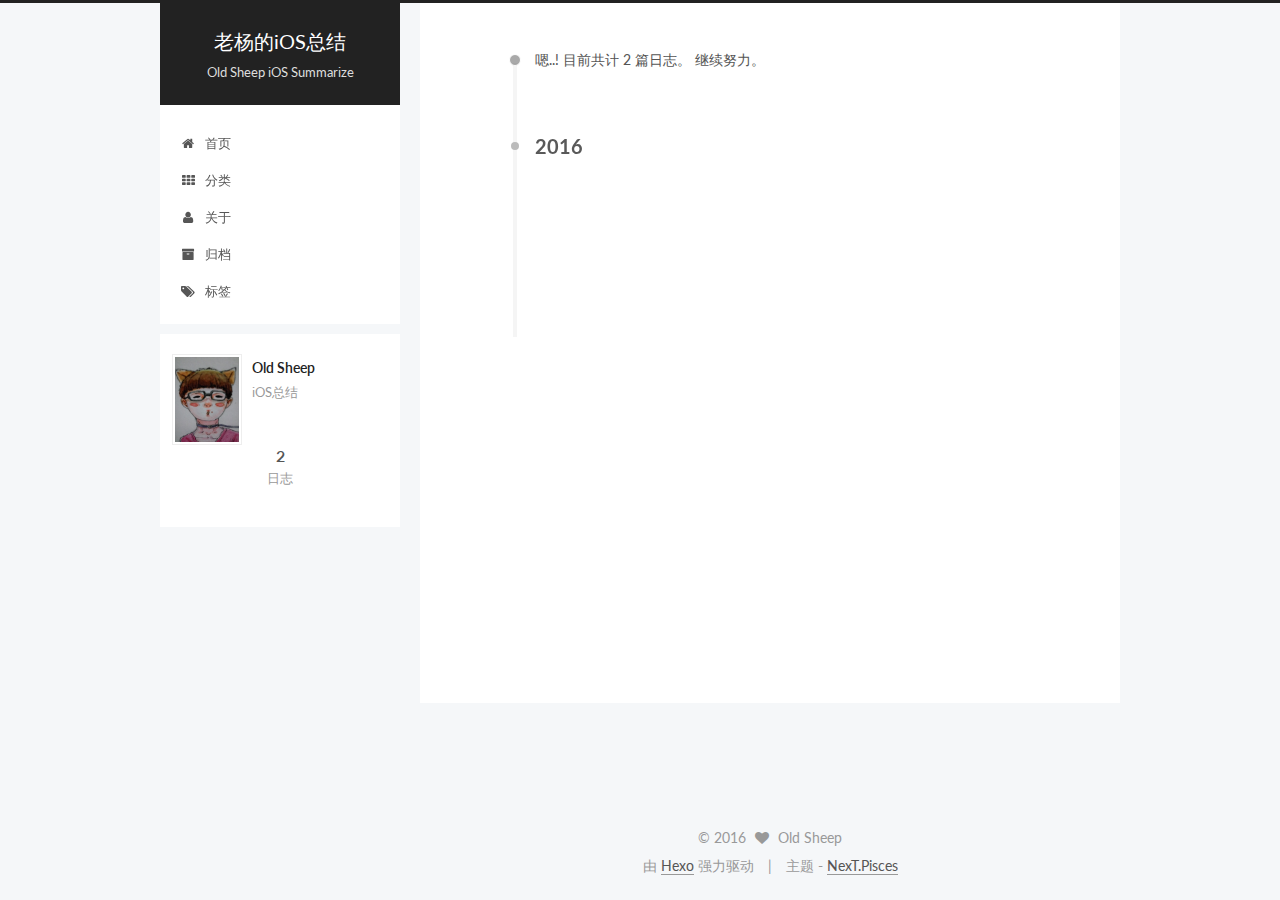
<file: archives/index.html>
<!doctype html>



  


<html class="theme-next pisces use-motion">
<head>
  <meta charset="UTF-8"/>
<meta http-equiv="X-UA-Compatible" content="IE=edge,chrome=1" />
<meta name="viewport" content="width=device-width, initial-scale=1, maximum-scale=1"/>



<meta http-equiv="Cache-Control" content="no-transform" />
<meta http-equiv="Cache-Control" content="no-siteapp" />












  <link href="/vendors/fancybox/source/jquery.fancybox.css?v=2.1.5" rel="stylesheet" type="text/css"/>




  
  
  
  

  
    
    
  

  

  

  

  

  
    
    
    <link href="//fonts.googleapis.com/css?family=Lato:300,300italic,400,400italic,700,700italic&subset=latin,latin-ext" rel="stylesheet" type="text/css">
  




<link href="/vendors/font-awesome/css/font-awesome.min.css?v=4.4.0" rel="stylesheet" type="text/css" />

<link href="/css/main.css?v=5.0.1" rel="stylesheet" type="text/css" />


  <meta name="keywords" content="iOS, JavaScript" />








  <link rel="shortcut icon" type="image/x-icon" href="/favicon.ico?v=5.0.1" />






<meta name="description" content="iOS总结">
<meta property="og:type" content="website">
<meta property="og:title" content="老杨的iOS总结">
<meta property="og:url" content="http://yoursite.com/archives/index.html">
<meta property="og:site_name" content="老杨的iOS总结">
<meta property="og:description" content="iOS总结">
<meta name="twitter:card" content="summary">
<meta name="twitter:title" content="老杨的iOS总结">
<meta name="twitter:description" content="iOS总结">



<script type="text/javascript" id="hexo.configuration">
  var NexT = window.NexT || {};
  var CONFIG = {
    scheme: 'Pisces',
    sidebar: {"position":"left","display":"post"},
    fancybox: true,
    motion: true,
    duoshuo: {
      userId: 0,
      author: '博主'
    }
  };
</script>

  <title> 归档 | 老杨的iOS总结 </title>
</head>

<body itemscope itemtype="http://schema.org/WebPage" lang="zh-Hans">

  










  
  
    
  

  <div class="container one-collumn sidebar-position-left  page-archive  ">
    <div class="headband"></div>

    <header id="header" class="header" itemscope itemtype="http://schema.org/WPHeader">
      <div class="header-inner"><div class="site-meta ">
  

  <div class="custom-logo-site-title">
    <a href="/"  class="brand" rel="start">
      <span class="logo-line-before"><i></i></span>
      <span class="site-title">老杨的iOS总结</span>
      <span class="logo-line-after"><i></i></span>
    </a>
  </div>
  <p class="site-subtitle">Old Sheep iOS Summarize</p>
</div>

<div class="site-nav-toggle">
  <button>
    <span class="btn-bar"></span>
    <span class="btn-bar"></span>
    <span class="btn-bar"></span>
  </button>
</div>

<nav class="site-nav">
  

  
    <ul id="menu" class="menu">
      
        
        <li class="menu-item menu-item-home">
          <a href="/" rel="section">
            
              <i class="menu-item-icon fa fa-home fa-fw"></i> <br />
            
            首页
          </a>
        </li>
      
        
        <li class="menu-item menu-item-categories">
          <a href="/categories" rel="section">
            
              <i class="menu-item-icon fa fa-th fa-fw"></i> <br />
            
            分类
          </a>
        </li>
      
        
        <li class="menu-item menu-item-about">
          <a href="/about" rel="section">
            
              <i class="menu-item-icon fa fa-user fa-fw"></i> <br />
            
            关于
          </a>
        </li>
      
        
        <li class="menu-item menu-item-archives">
          <a href="/archives" rel="section">
            
              <i class="menu-item-icon fa fa-archive fa-fw"></i> <br />
            
            归档
          </a>
        </li>
      
        
        <li class="menu-item menu-item-tags">
          <a href="/tags" rel="section">
            
              <i class="menu-item-icon fa fa-tags fa-fw"></i> <br />
            
            标签
          </a>
        </li>
      

      
    </ul>
  

  
</nav>

 </div>
    </header>

    <main id="main" class="main">
      <div class="main-inner">
        <div class="content-wrap">
          <div id="content" class="content">
            

  <section id="posts" class="posts-collapse">
    <span class="archive-move-on"></span>

    <span class="archive-page-counter">
      
      
      
        
      
      嗯..! 目前共计 2 篇日志。 继续努力。
    </span>

    

      
      
      

      
        
        <div class="collection-title">
          <h2 class="archive-year motion-element" id="archive-year-2016">2016</h2>
        </div>
      
      

      

  <article class="post post-type-normal" itemscope itemtype="http://schema.org/Article">
    <header class="post-header">

      <h1 class="post-title">
        
            <a class="post-title-link" href="/2016/07/15/pod update VS install/" itemprop="url">
              
                <span itemprop="name">未命名</span>
              
            </a>
        
      </h1>

      <div class="post-meta">
        <time class="post-time" itemprop="dateCreated"
              datetime="2016-07-15T11:59:37+08:00"
              content="2016-07-15" >
          07-15
        </time>
      </div>

    </header>
  </article>



    

      
      
      

      
      

      

  <article class="post post-type-normal" itemscope itemtype="http://schema.org/Article">
    <header class="post-header">

      <h1 class="post-title">
        
            <a class="post-title-link" href="/2016/05/05/UIView VS CALayer/" itemprop="url">
              
                <span itemprop="name">UIView VS CALayer</span>
              
            </a>
        
      </h1>

      <div class="post-meta">
        <time class="post-time" itemprop="dateCreated"
              datetime="2016-05-05T16:35:31+08:00"
              content="2016-05-05" >
          05-05
        </time>
      </div>

    </header>
  </article>



    

  </section>

  



          </div>
          


          

        </div>
        
          
  
  <div class="sidebar-toggle">
    <div class="sidebar-toggle-line-wrap">
      <span class="sidebar-toggle-line sidebar-toggle-line-first"></span>
      <span class="sidebar-toggle-line sidebar-toggle-line-middle"></span>
      <span class="sidebar-toggle-line sidebar-toggle-line-last"></span>
    </div>
  </div>

  <aside id="sidebar" class="sidebar">
    <div class="sidebar-inner">

      

      

      <section class="site-overview sidebar-panel  sidebar-panel-active ">
        <div class="site-author motion-element" itemprop="author" itemscope itemtype="http://schema.org/Person">
          <img class="site-author-image" itemprop="image"
               src="/uploads/avatar/avatar.jpg"
               alt="Old Sheep" />
          <p class="site-author-name" itemprop="name">Old Sheep</p>
          <p class="site-description motion-element" itemprop="description">iOS总结</p>
        </div>
        <nav class="site-state motion-element">
          <div class="site-state-item site-state-posts">
            <a href="/archives">
              <span class="site-state-item-count">2</span>
              <span class="site-state-item-name">日志</span>
            </a>
          </div>

          

          

        </nav>

        

        <div class="links-of-author motion-element">
          
        </div>

        
        

        
        

      </section>

      

    </div>
  </aside>


        
      </div>
    </main>

    <footer id="footer" class="footer">
      <div class="footer-inner">
        <div class="copyright" >
  
  &copy; 
  <span itemprop="copyrightYear">2016</span>
  <span class="with-love">
    <i class="fa fa-heart"></i>
  </span>
  <span class="author" itemprop="copyrightHolder">Old Sheep</span>
</div>

<div class="powered-by">
  由 <a class="theme-link" href="http://hexo.io">Hexo</a> 强力驱动
</div>

<div class="theme-info">
  主题 -
  <a class="theme-link" href="https://github.com/iissnan/hexo-theme-next">
    NexT.Pisces
  </a>
</div>

        

        
      </div>
    </footer>

    <div class="back-to-top">
      <i class="fa fa-arrow-up"></i>
    </div>
  </div>

  

<script type="text/javascript">
  if (Object.prototype.toString.call(window.Promise) !== '[object Function]') {
    window.Promise = null;
  }
</script>









  



  
  <script type="text/javascript" src="/vendors/jquery/index.js?v=2.1.3"></script>

  
  <script type="text/javascript" src="/vendors/fastclick/lib/fastclick.min.js?v=1.0.6"></script>

  
  <script type="text/javascript" src="/vendors/jquery_lazyload/jquery.lazyload.js?v=1.9.7"></script>

  
  <script type="text/javascript" src="/vendors/velocity/velocity.min.js?v=1.2.1"></script>

  
  <script type="text/javascript" src="/vendors/velocity/velocity.ui.min.js?v=1.2.1"></script>

  
  <script type="text/javascript" src="/vendors/fancybox/source/jquery.fancybox.pack.js?v=2.1.5"></script>


  


  <script type="text/javascript" src="/js/src/utils.js?v=5.0.1"></script>

  <script type="text/javascript" src="/js/src/motion.js?v=5.0.1"></script>



  
  


  <script type="text/javascript" src="/js/src/affix.js?v=5.0.1"></script>

  <script type="text/javascript" src="/js/src/schemes/pisces.js?v=5.0.1"></script>



  
  
    <script type="text/javascript" id="motion.page.archive">
      $('.archive-year').velocity('transition.slideLeftIn');
    </script>
  


  


  <script type="text/javascript" src="/js/src/bootstrap.js?v=5.0.1"></script>



  



  



  
  
  

  

  

</body>
</html>
</file>
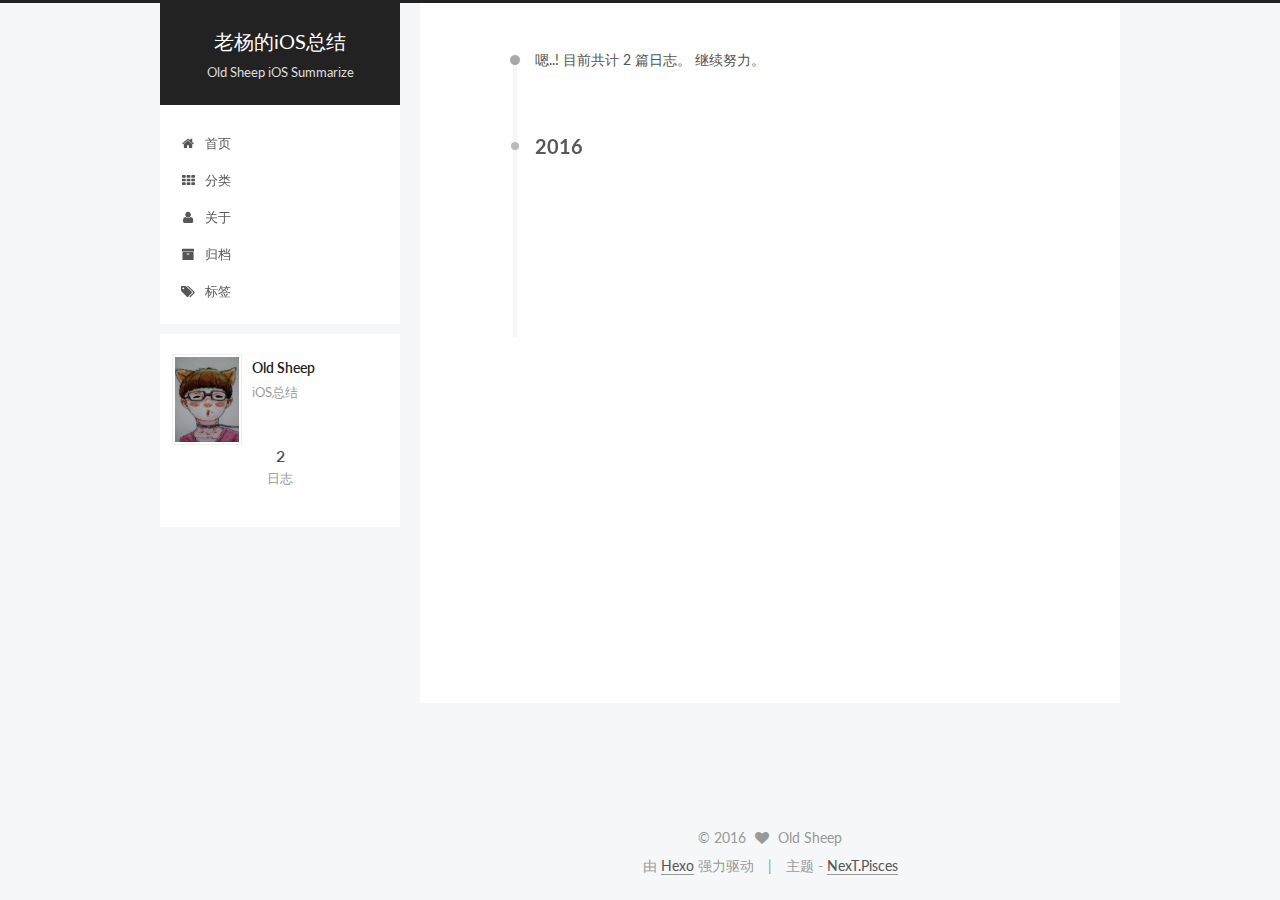
<file: archives/2016/index.html>
<!doctype html>



  


<html class="theme-next pisces use-motion">
<head>
  <meta charset="UTF-8"/>
<meta http-equiv="X-UA-Compatible" content="IE=edge,chrome=1" />
<meta name="viewport" content="width=device-width, initial-scale=1, maximum-scale=1"/>



<meta http-equiv="Cache-Control" content="no-transform" />
<meta http-equiv="Cache-Control" content="no-siteapp" />












  <link href="/vendors/fancybox/source/jquery.fancybox.css?v=2.1.5" rel="stylesheet" type="text/css"/>




  
  
  
  

  
    
    
  

  

  

  

  

  
    
    
    <link href="//fonts.googleapis.com/css?family=Lato:300,300italic,400,400italic,700,700italic&subset=latin,latin-ext" rel="stylesheet" type="text/css">
  




<link href="/vendors/font-awesome/css/font-awesome.min.css?v=4.4.0" rel="stylesheet" type="text/css" />

<link href="/css/main.css?v=5.0.1" rel="stylesheet" type="text/css" />


  <meta name="keywords" content="iOS, JavaScript" />








  <link rel="shortcut icon" type="image/x-icon" href="/favicon.ico?v=5.0.1" />






<meta name="description" content="iOS总结">
<meta property="og:type" content="website">
<meta property="og:title" content="老杨的iOS总结">
<meta property="og:url" content="http://yoursite.com/archives/2016/index.html">
<meta property="og:site_name" content="老杨的iOS总结">
<meta property="og:description" content="iOS总结">
<meta name="twitter:card" content="summary">
<meta name="twitter:title" content="老杨的iOS总结">
<meta name="twitter:description" content="iOS总结">



<script type="text/javascript" id="hexo.configuration">
  var NexT = window.NexT || {};
  var CONFIG = {
    scheme: 'Pisces',
    sidebar: {"position":"left","display":"post"},
    fancybox: true,
    motion: true,
    duoshuo: {
      userId: 0,
      author: '博主'
    }
  };
</script>

  <title> 归档 | 老杨的iOS总结 </title>
</head>

<body itemscope itemtype="http://schema.org/WebPage" lang="zh-Hans">

  










  
  
    
  

  <div class="container one-collumn sidebar-position-left  page-archive  ">
    <div class="headband"></div>

    <header id="header" class="header" itemscope itemtype="http://schema.org/WPHeader">
      <div class="header-inner"><div class="site-meta ">
  

  <div class="custom-logo-site-title">
    <a href="/"  class="brand" rel="start">
      <span class="logo-line-before"><i></i></span>
      <span class="site-title">老杨的iOS总结</span>
      <span class="logo-line-after"><i></i></span>
    </a>
  </div>
  <p class="site-subtitle">Old Sheep iOS Summarize</p>
</div>

<div class="site-nav-toggle">
  <button>
    <span class="btn-bar"></span>
    <span class="btn-bar"></span>
    <span class="btn-bar"></span>
  </button>
</div>

<nav class="site-nav">
  

  
    <ul id="menu" class="menu">
      
        
        <li class="menu-item menu-item-home">
          <a href="/" rel="section">
            
              <i class="menu-item-icon fa fa-home fa-fw"></i> <br />
            
            首页
          </a>
        </li>
      
        
        <li class="menu-item menu-item-categories">
          <a href="/categories" rel="section">
            
              <i class="menu-item-icon fa fa-th fa-fw"></i> <br />
            
            分类
          </a>
        </li>
      
        
        <li class="menu-item menu-item-about">
          <a href="/about" rel="section">
            
              <i class="menu-item-icon fa fa-user fa-fw"></i> <br />
            
            关于
          </a>
        </li>
      
        
        <li class="menu-item menu-item-archives">
          <a href="/archives" rel="section">
            
              <i class="menu-item-icon fa fa-archive fa-fw"></i> <br />
            
            归档
          </a>
        </li>
      
        
        <li class="menu-item menu-item-tags">
          <a href="/tags" rel="section">
            
              <i class="menu-item-icon fa fa-tags fa-fw"></i> <br />
            
            标签
          </a>
        </li>
      

      
    </ul>
  

  
</nav>

 </div>
    </header>

    <main id="main" class="main">
      <div class="main-inner">
        <div class="content-wrap">
          <div id="content" class="content">
            

  <section id="posts" class="posts-collapse">
    <span class="archive-move-on"></span>

    <span class="archive-page-counter">
      
      
      
        
      
      嗯..! 目前共计 2 篇日志。 继续努力。
    </span>

    

      
      
      

      
        
        <div class="collection-title">
          <h2 class="archive-year motion-element" id="archive-year-2016">2016</h2>
        </div>
      
      

      

  <article class="post post-type-normal" itemscope itemtype="http://schema.org/Article">
    <header class="post-header">

      <h1 class="post-title">
        
            <a class="post-title-link" href="/2016/07/15/pod update VS install/" itemprop="url">
              
                <span itemprop="name">未命名</span>
              
            </a>
        
      </h1>

      <div class="post-meta">
        <time class="post-time" itemprop="dateCreated"
              datetime="2016-07-15T11:59:37+08:00"
              content="2016-07-15" >
          07-15
        </time>
      </div>

    </header>
  </article>



    

      
      
      

      
      

      

  <article class="post post-type-normal" itemscope itemtype="http://schema.org/Article">
    <header class="post-header">

      <h1 class="post-title">
        
            <a class="post-title-link" href="/2016/05/05/UIView VS CALayer/" itemprop="url">
              
                <span itemprop="name">UIView VS CALayer</span>
              
            </a>
        
      </h1>

      <div class="post-meta">
        <time class="post-time" itemprop="dateCreated"
              datetime="2016-05-05T16:35:31+08:00"
              content="2016-05-05" >
          05-05
        </time>
      </div>

    </header>
  </article>



    

  </section>

  



          </div>
          


          

        </div>
        
          
  
  <div class="sidebar-toggle">
    <div class="sidebar-toggle-line-wrap">
      <span class="sidebar-toggle-line sidebar-toggle-line-first"></span>
      <span class="sidebar-toggle-line sidebar-toggle-line-middle"></span>
      <span class="sidebar-toggle-line sidebar-toggle-line-last"></span>
    </div>
  </div>

  <aside id="sidebar" class="sidebar">
    <div class="sidebar-inner">

      

      

      <section class="site-overview sidebar-panel  sidebar-panel-active ">
        <div class="site-author motion-element" itemprop="author" itemscope itemtype="http://schema.org/Person">
          <img class="site-author-image" itemprop="image"
               src="/uploads/avatar/avatar.jpg"
               alt="Old Sheep" />
          <p class="site-author-name" itemprop="name">Old Sheep</p>
          <p class="site-description motion-element" itemprop="description">iOS总结</p>
        </div>
        <nav class="site-state motion-element">
          <div class="site-state-item site-state-posts">
            <a href="/archives">
              <span class="site-state-item-count">2</span>
              <span class="site-state-item-name">日志</span>
            </a>
          </div>

          

          

        </nav>

        

        <div class="links-of-author motion-element">
          
        </div>

        
        

        
        

      </section>

      

    </div>
  </aside>


        
      </div>
    </main>

    <footer id="footer" class="footer">
      <div class="footer-inner">
        <div class="copyright" >
  
  &copy; 
  <span itemprop="copyrightYear">2016</span>
  <span class="with-love">
    <i class="fa fa-heart"></i>
  </span>
  <span class="author" itemprop="copyrightHolder">Old Sheep</span>
</div>

<div class="powered-by">
  由 <a class="theme-link" href="http://hexo.io">Hexo</a> 强力驱动
</div>

<div class="theme-info">
  主题 -
  <a class="theme-link" href="https://github.com/iissnan/hexo-theme-next">
    NexT.Pisces
  </a>
</div>

        

        
      </div>
    </footer>

    <div class="back-to-top">
      <i class="fa fa-arrow-up"></i>
    </div>
  </div>

  

<script type="text/javascript">
  if (Object.prototype.toString.call(window.Promise) !== '[object Function]') {
    window.Promise = null;
  }
</script>









  



  
  <script type="text/javascript" src="/vendors/jquery/index.js?v=2.1.3"></script>

  
  <script type="text/javascript" src="/vendors/fastclick/lib/fastclick.min.js?v=1.0.6"></script>

  
  <script type="text/javascript" src="/vendors/jquery_lazyload/jquery.lazyload.js?v=1.9.7"></script>

  
  <script type="text/javascript" src="/vendors/velocity/velocity.min.js?v=1.2.1"></script>

  
  <script type="text/javascript" src="/vendors/velocity/velocity.ui.min.js?v=1.2.1"></script>

  
  <script type="text/javascript" src="/vendors/fancybox/source/jquery.fancybox.pack.js?v=2.1.5"></script>


  


  <script type="text/javascript" src="/js/src/utils.js?v=5.0.1"></script>

  <script type="text/javascript" src="/js/src/motion.js?v=5.0.1"></script>



  
  


  <script type="text/javascript" src="/js/src/affix.js?v=5.0.1"></script>

  <script type="text/javascript" src="/js/src/schemes/pisces.js?v=5.0.1"></script>



  
  
    <script type="text/javascript" id="motion.page.archive">
      $('.archive-year').velocity('transition.slideLeftIn');
    </script>
  


  


  <script type="text/javascript" src="/js/src/bootstrap.js?v=5.0.1"></script>



  



  



  
  
  

  

  

</body>
</html>
</file>
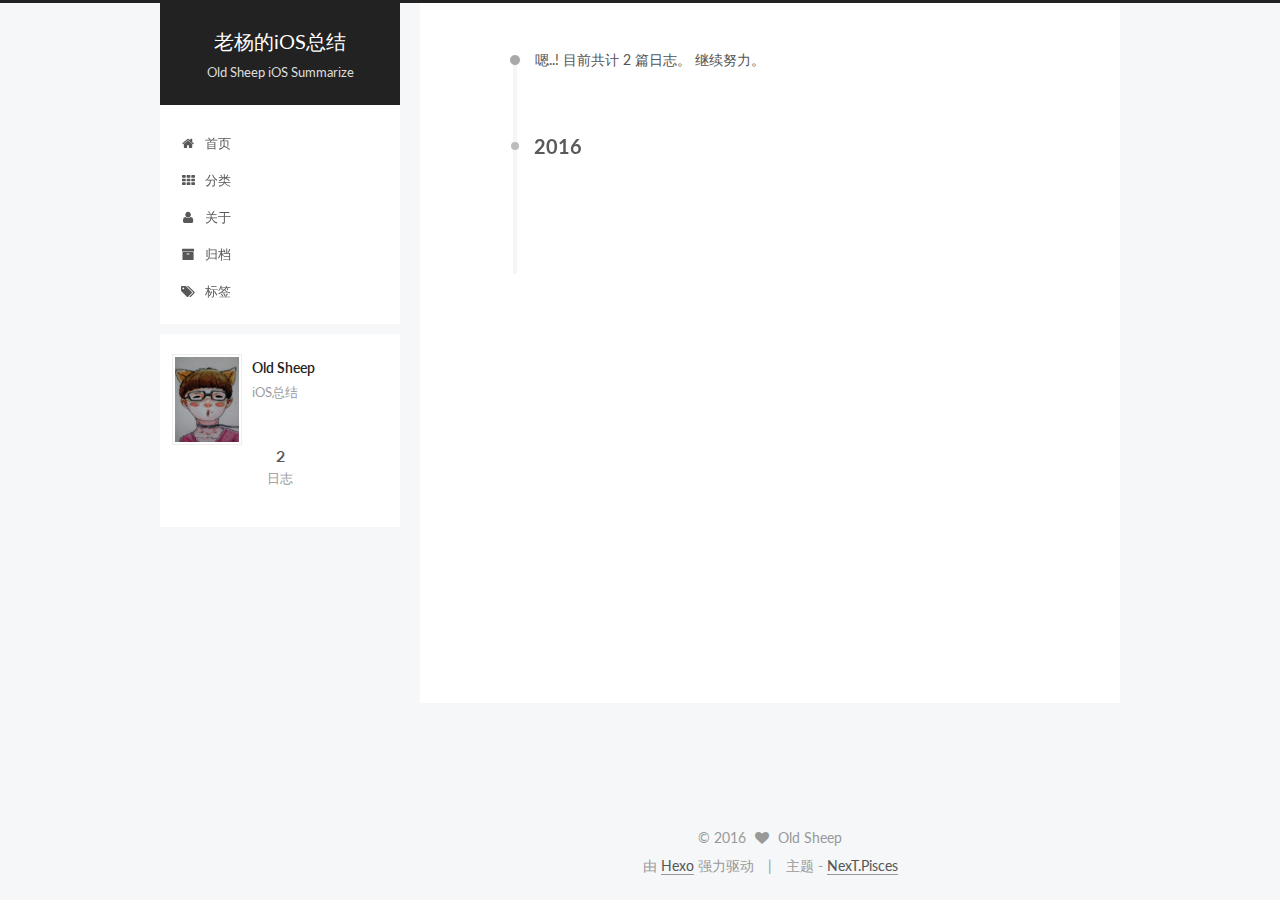
<file: archives/2016/05/index.html>
<!doctype html>



  


<html class="theme-next pisces use-motion">
<head>
  <meta charset="UTF-8"/>
<meta http-equiv="X-UA-Compatible" content="IE=edge,chrome=1" />
<meta name="viewport" content="width=device-width, initial-scale=1, maximum-scale=1"/>



<meta http-equiv="Cache-Control" content="no-transform" />
<meta http-equiv="Cache-Control" content="no-siteapp" />












  <link href="/vendors/fancybox/source/jquery.fancybox.css?v=2.1.5" rel="stylesheet" type="text/css"/>




  
  
  
  

  
    
    
  

  

  

  

  

  
    
    
    <link href="//fonts.googleapis.com/css?family=Lato:300,300italic,400,400italic,700,700italic&subset=latin,latin-ext" rel="stylesheet" type="text/css">
  




<link href="/vendors/font-awesome/css/font-awesome.min.css?v=4.4.0" rel="stylesheet" type="text/css" />

<link href="/css/main.css?v=5.0.1" rel="stylesheet" type="text/css" />


  <meta name="keywords" content="iOS, JavaScript" />








  <link rel="shortcut icon" type="image/x-icon" href="/favicon.ico?v=5.0.1" />






<meta name="description" content="iOS总结">
<meta property="og:type" content="website">
<meta property="og:title" content="老杨的iOS总结">
<meta property="og:url" content="http://yoursite.com/archives/2016/05/index.html">
<meta property="og:site_name" content="老杨的iOS总结">
<meta property="og:description" content="iOS总结">
<meta name="twitter:card" content="summary">
<meta name="twitter:title" content="老杨的iOS总结">
<meta name="twitter:description" content="iOS总结">



<script type="text/javascript" id="hexo.configuration">
  var NexT = window.NexT || {};
  var CONFIG = {
    scheme: 'Pisces',
    sidebar: {"position":"left","display":"post"},
    fancybox: true,
    motion: true,
    duoshuo: {
      userId: 0,
      author: '博主'
    }
  };
</script>

  <title> 归档 | 老杨的iOS总结 </title>
</head>

<body itemscope itemtype="http://schema.org/WebPage" lang="zh-Hans">

  










  
  
    
  

  <div class="container one-collumn sidebar-position-left  page-archive  ">
    <div class="headband"></div>

    <header id="header" class="header" itemscope itemtype="http://schema.org/WPHeader">
      <div class="header-inner"><div class="site-meta ">
  

  <div class="custom-logo-site-title">
    <a href="/"  class="brand" rel="start">
      <span class="logo-line-before"><i></i></span>
      <span class="site-title">老杨的iOS总结</span>
      <span class="logo-line-after"><i></i></span>
    </a>
  </div>
  <p class="site-subtitle">Old Sheep iOS Summarize</p>
</div>

<div class="site-nav-toggle">
  <button>
    <span class="btn-bar"></span>
    <span class="btn-bar"></span>
    <span class="btn-bar"></span>
  </button>
</div>

<nav class="site-nav">
  

  
    <ul id="menu" class="menu">
      
        
        <li class="menu-item menu-item-home">
          <a href="/" rel="section">
            
              <i class="menu-item-icon fa fa-home fa-fw"></i> <br />
            
            首页
          </a>
        </li>
      
        
        <li class="menu-item menu-item-categories">
          <a href="/categories" rel="section">
            
              <i class="menu-item-icon fa fa-th fa-fw"></i> <br />
            
            分类
          </a>
        </li>
      
        
        <li class="menu-item menu-item-about">
          <a href="/about" rel="section">
            
              <i class="menu-item-icon fa fa-user fa-fw"></i> <br />
            
            关于
          </a>
        </li>
      
        
        <li class="menu-item menu-item-archives">
          <a href="/archives" rel="section">
            
              <i class="menu-item-icon fa fa-archive fa-fw"></i> <br />
            
            归档
          </a>
        </li>
      
        
        <li class="menu-item menu-item-tags">
          <a href="/tags" rel="section">
            
              <i class="menu-item-icon fa fa-tags fa-fw"></i> <br />
            
            标签
          </a>
        </li>
      

      
    </ul>
  

  
</nav>

 </div>
    </header>

    <main id="main" class="main">
      <div class="main-inner">
        <div class="content-wrap">
          <div id="content" class="content">
            

  <section id="posts" class="posts-collapse">
    <span class="archive-move-on"></span>

    <span class="archive-page-counter">
      
      
      
        
      
      嗯..! 目前共计 2 篇日志。 继续努力。
    </span>

    

      
      
      

      
        
        <div class="collection-title">
          <h2 class="archive-year motion-element" id="archive-year-2016">2016</h2>
        </div>
      
      

      

  <article class="post post-type-normal" itemscope itemtype="http://schema.org/Article">
    <header class="post-header">

      <h1 class="post-title">
        
            <a class="post-title-link" href="/2016/05/05/UIView VS CALayer/" itemprop="url">
              
                <span itemprop="name">UIView VS CALayer</span>
              
            </a>
        
      </h1>

      <div class="post-meta">
        <time class="post-time" itemprop="dateCreated"
              datetime="2016-05-05T16:35:31+08:00"
              content="2016-05-05" >
          05-05
        </time>
      </div>

    </header>
  </article>



    

  </section>

  



          </div>
          


          

        </div>
        
          
  
  <div class="sidebar-toggle">
    <div class="sidebar-toggle-line-wrap">
      <span class="sidebar-toggle-line sidebar-toggle-line-first"></span>
      <span class="sidebar-toggle-line sidebar-toggle-line-middle"></span>
      <span class="sidebar-toggle-line sidebar-toggle-line-last"></span>
    </div>
  </div>

  <aside id="sidebar" class="sidebar">
    <div class="sidebar-inner">

      

      

      <section class="site-overview sidebar-panel  sidebar-panel-active ">
        <div class="site-author motion-element" itemprop="author" itemscope itemtype="http://schema.org/Person">
          <img class="site-author-image" itemprop="image"
               src="/uploads/avatar/avatar.jpg"
               alt="Old Sheep" />
          <p class="site-author-name" itemprop="name">Old Sheep</p>
          <p class="site-description motion-element" itemprop="description">iOS总结</p>
        </div>
        <nav class="site-state motion-element">
          <div class="site-state-item site-state-posts">
            <a href="/archives">
              <span class="site-state-item-count">2</span>
              <span class="site-state-item-name">日志</span>
            </a>
          </div>

          

          

        </nav>

        

        <div class="links-of-author motion-element">
          
        </div>

        
        

        
        

      </section>

      

    </div>
  </aside>


        
      </div>
    </main>

    <footer id="footer" class="footer">
      <div class="footer-inner">
        <div class="copyright" >
  
  &copy; 
  <span itemprop="copyrightYear">2016</span>
  <span class="with-love">
    <i class="fa fa-heart"></i>
  </span>
  <span class="author" itemprop="copyrightHolder">Old Sheep</span>
</div>

<div class="powered-by">
  由 <a class="theme-link" href="http://hexo.io">Hexo</a> 强力驱动
</div>

<div class="theme-info">
  主题 -
  <a class="theme-link" href="https://github.com/iissnan/hexo-theme-next">
    NexT.Pisces
  </a>
</div>

        

        
      </div>
    </footer>

    <div class="back-to-top">
      <i class="fa fa-arrow-up"></i>
    </div>
  </div>

  

<script type="text/javascript">
  if (Object.prototype.toString.call(window.Promise) !== '[object Function]') {
    window.Promise = null;
  }
</script>









  



  
  <script type="text/javascript" src="/vendors/jquery/index.js?v=2.1.3"></script>

  
  <script type="text/javascript" src="/vendors/fastclick/lib/fastclick.min.js?v=1.0.6"></script>

  
  <script type="text/javascript" src="/vendors/jquery_lazyload/jquery.lazyload.js?v=1.9.7"></script>

  
  <script type="text/javascript" src="/vendors/velocity/velocity.min.js?v=1.2.1"></script>

  
  <script type="text/javascript" src="/vendors/velocity/velocity.ui.min.js?v=1.2.1"></script>

  
  <script type="text/javascript" src="/vendors/fancybox/source/jquery.fancybox.pack.js?v=2.1.5"></script>


  


  <script type="text/javascript" src="/js/src/utils.js?v=5.0.1"></script>

  <script type="text/javascript" src="/js/src/motion.js?v=5.0.1"></script>



  
  


  <script type="text/javascript" src="/js/src/affix.js?v=5.0.1"></script>

  <script type="text/javascript" src="/js/src/schemes/pisces.js?v=5.0.1"></script>



  
  
    <script type="text/javascript" id="motion.page.archive">
      $('.archive-year').velocity('transition.slideLeftIn');
    </script>
  


  


  <script type="text/javascript" src="/js/src/bootstrap.js?v=5.0.1"></script>



  



  



  
  
  

  

  

</body>
</html>
</file>
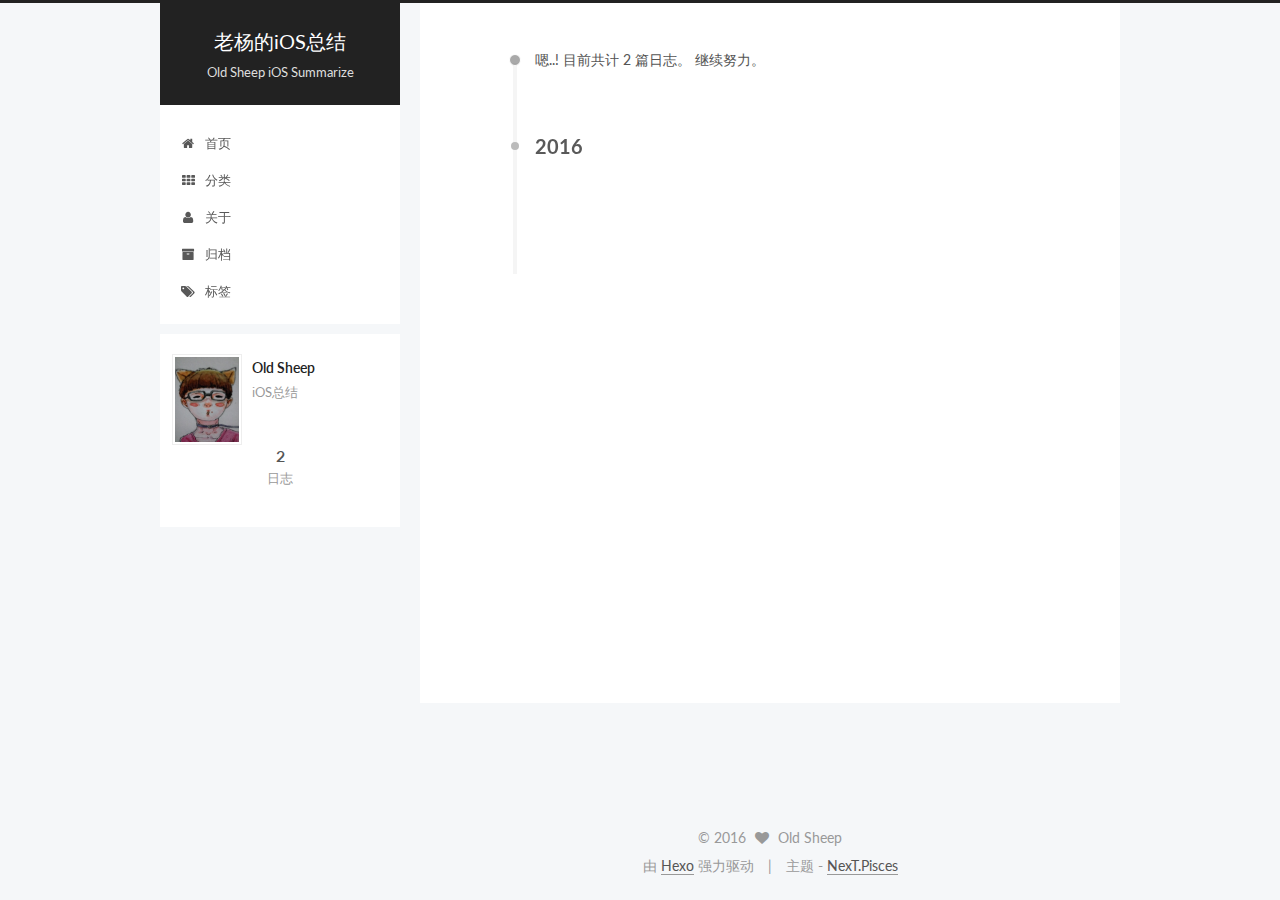
<file: archives/2016/07/index.html>
<!doctype html>



  


<html class="theme-next pisces use-motion">
<head>
  <meta charset="UTF-8"/>
<meta http-equiv="X-UA-Compatible" content="IE=edge,chrome=1" />
<meta name="viewport" content="width=device-width, initial-scale=1, maximum-scale=1"/>



<meta http-equiv="Cache-Control" content="no-transform" />
<meta http-equiv="Cache-Control" content="no-siteapp" />












  <link href="/vendors/fancybox/source/jquery.fancybox.css?v=2.1.5" rel="stylesheet" type="text/css"/>




  
  
  
  

  
    
    
  

  

  

  

  

  
    
    
    <link href="//fonts.googleapis.com/css?family=Lato:300,300italic,400,400italic,700,700italic&subset=latin,latin-ext" rel="stylesheet" type="text/css">
  




<link href="/vendors/font-awesome/css/font-awesome.min.css?v=4.4.0" rel="stylesheet" type="text/css" />

<link href="/css/main.css?v=5.0.1" rel="stylesheet" type="text/css" />


  <meta name="keywords" content="iOS, JavaScript" />








  <link rel="shortcut icon" type="image/x-icon" href="/favicon.ico?v=5.0.1" />






<meta name="description" content="iOS总结">
<meta property="og:type" content="website">
<meta property="og:title" content="老杨的iOS总结">
<meta property="og:url" content="http://yoursite.com/archives/2016/07/index.html">
<meta property="og:site_name" content="老杨的iOS总结">
<meta property="og:description" content="iOS总结">
<meta name="twitter:card" content="summary">
<meta name="twitter:title" content="老杨的iOS总结">
<meta name="twitter:description" content="iOS总结">



<script type="text/javascript" id="hexo.configuration">
  var NexT = window.NexT || {};
  var CONFIG = {
    scheme: 'Pisces',
    sidebar: {"position":"left","display":"post"},
    fancybox: true,
    motion: true,
    duoshuo: {
      userId: 0,
      author: '博主'
    }
  };
</script>

  <title> 归档 | 老杨的iOS总结 </title>
</head>

<body itemscope itemtype="http://schema.org/WebPage" lang="zh-Hans">

  










  
  
    
  

  <div class="container one-collumn sidebar-position-left  page-archive  ">
    <div class="headband"></div>

    <header id="header" class="header" itemscope itemtype="http://schema.org/WPHeader">
      <div class="header-inner"><div class="site-meta ">
  

  <div class="custom-logo-site-title">
    <a href="/"  class="brand" rel="start">
      <span class="logo-line-before"><i></i></span>
      <span class="site-title">老杨的iOS总结</span>
      <span class="logo-line-after"><i></i></span>
    </a>
  </div>
  <p class="site-subtitle">Old Sheep iOS Summarize</p>
</div>

<div class="site-nav-toggle">
  <button>
    <span class="btn-bar"></span>
    <span class="btn-bar"></span>
    <span class="btn-bar"></span>
  </button>
</div>

<nav class="site-nav">
  

  
    <ul id="menu" class="menu">
      
        
        <li class="menu-item menu-item-home">
          <a href="/" rel="section">
            
              <i class="menu-item-icon fa fa-home fa-fw"></i> <br />
            
            首页
          </a>
        </li>
      
        
        <li class="menu-item menu-item-categories">
          <a href="/categories" rel="section">
            
              <i class="menu-item-icon fa fa-th fa-fw"></i> <br />
            
            分类
          </a>
        </li>
      
        
        <li class="menu-item menu-item-about">
          <a href="/about" rel="section">
            
              <i class="menu-item-icon fa fa-user fa-fw"></i> <br />
            
            关于
          </a>
        </li>
      
        
        <li class="menu-item menu-item-archives">
          <a href="/archives" rel="section">
            
              <i class="menu-item-icon fa fa-archive fa-fw"></i> <br />
            
            归档
          </a>
        </li>
      
        
        <li class="menu-item menu-item-tags">
          <a href="/tags" rel="section">
            
              <i class="menu-item-icon fa fa-tags fa-fw"></i> <br />
            
            标签
          </a>
        </li>
      

      
    </ul>
  

  
</nav>

 </div>
    </header>

    <main id="main" class="main">
      <div class="main-inner">
        <div class="content-wrap">
          <div id="content" class="content">
            

  <section id="posts" class="posts-collapse">
    <span class="archive-move-on"></span>

    <span class="archive-page-counter">
      
      
      
        
      
      嗯..! 目前共计 2 篇日志。 继续努力。
    </span>

    

      
      
      

      
        
        <div class="collection-title">
          <h2 class="archive-year motion-element" id="archive-year-2016">2016</h2>
        </div>
      
      

      

  <article class="post post-type-normal" itemscope itemtype="http://schema.org/Article">
    <header class="post-header">

      <h1 class="post-title">
        
            <a class="post-title-link" href="/2016/07/15/pod update VS install/" itemprop="url">
              
                <span itemprop="name">未命名</span>
              
            </a>
        
      </h1>

      <div class="post-meta">
        <time class="post-time" itemprop="dateCreated"
              datetime="2016-07-15T11:59:37+08:00"
              content="2016-07-15" >
          07-15
        </time>
      </div>

    </header>
  </article>



    

  </section>

  



          </div>
          


          

        </div>
        
          
  
  <div class="sidebar-toggle">
    <div class="sidebar-toggle-line-wrap">
      <span class="sidebar-toggle-line sidebar-toggle-line-first"></span>
      <span class="sidebar-toggle-line sidebar-toggle-line-middle"></span>
      <span class="sidebar-toggle-line sidebar-toggle-line-last"></span>
    </div>
  </div>

  <aside id="sidebar" class="sidebar">
    <div class="sidebar-inner">

      

      

      <section class="site-overview sidebar-panel  sidebar-panel-active ">
        <div class="site-author motion-element" itemprop="author" itemscope itemtype="http://schema.org/Person">
          <img class="site-author-image" itemprop="image"
               src="/uploads/avatar/avatar.jpg"
               alt="Old Sheep" />
          <p class="site-author-name" itemprop="name">Old Sheep</p>
          <p class="site-description motion-element" itemprop="description">iOS总结</p>
        </div>
        <nav class="site-state motion-element">
          <div class="site-state-item site-state-posts">
            <a href="/archives">
              <span class="site-state-item-count">2</span>
              <span class="site-state-item-name">日志</span>
            </a>
          </div>

          

          

        </nav>

        

        <div class="links-of-author motion-element">
          
        </div>

        
        

        
        

      </section>

      

    </div>
  </aside>


        
      </div>
    </main>

    <footer id="footer" class="footer">
      <div class="footer-inner">
        <div class="copyright" >
  
  &copy; 
  <span itemprop="copyrightYear">2016</span>
  <span class="with-love">
    <i class="fa fa-heart"></i>
  </span>
  <span class="author" itemprop="copyrightHolder">Old Sheep</span>
</div>

<div class="powered-by">
  由 <a class="theme-link" href="http://hexo.io">Hexo</a> 强力驱动
</div>

<div class="theme-info">
  主题 -
  <a class="theme-link" href="https://github.com/iissnan/hexo-theme-next">
    NexT.Pisces
  </a>
</div>

        

        
      </div>
    </footer>

    <div class="back-to-top">
      <i class="fa fa-arrow-up"></i>
    </div>
  </div>

  

<script type="text/javascript">
  if (Object.prototype.toString.call(window.Promise) !== '[object Function]') {
    window.Promise = null;
  }
</script>









  



  
  <script type="text/javascript" src="/vendors/jquery/index.js?v=2.1.3"></script>

  
  <script type="text/javascript" src="/vendors/fastclick/lib/fastclick.min.js?v=1.0.6"></script>

  
  <script type="text/javascript" src="/vendors/jquery_lazyload/jquery.lazyload.js?v=1.9.7"></script>

  
  <script type="text/javascript" src="/vendors/velocity/velocity.min.js?v=1.2.1"></script>

  
  <script type="text/javascript" src="/vendors/velocity/velocity.ui.min.js?v=1.2.1"></script>

  
  <script type="text/javascript" src="/vendors/fancybox/source/jquery.fancybox.pack.js?v=2.1.5"></script>


  


  <script type="text/javascript" src="/js/src/utils.js?v=5.0.1"></script>

  <script type="text/javascript" src="/js/src/motion.js?v=5.0.1"></script>



  
  


  <script type="text/javascript" src="/js/src/affix.js?v=5.0.1"></script>

  <script type="text/javascript" src="/js/src/schemes/pisces.js?v=5.0.1"></script>



  
  
    <script type="text/javascript" id="motion.page.archive">
      $('.archive-year').velocity('transition.slideLeftIn');
    </script>
  


  


  <script type="text/javascript" src="/js/src/bootstrap.js?v=5.0.1"></script>



  



  



  
  
  

  

  

</body>
</html>
</file>
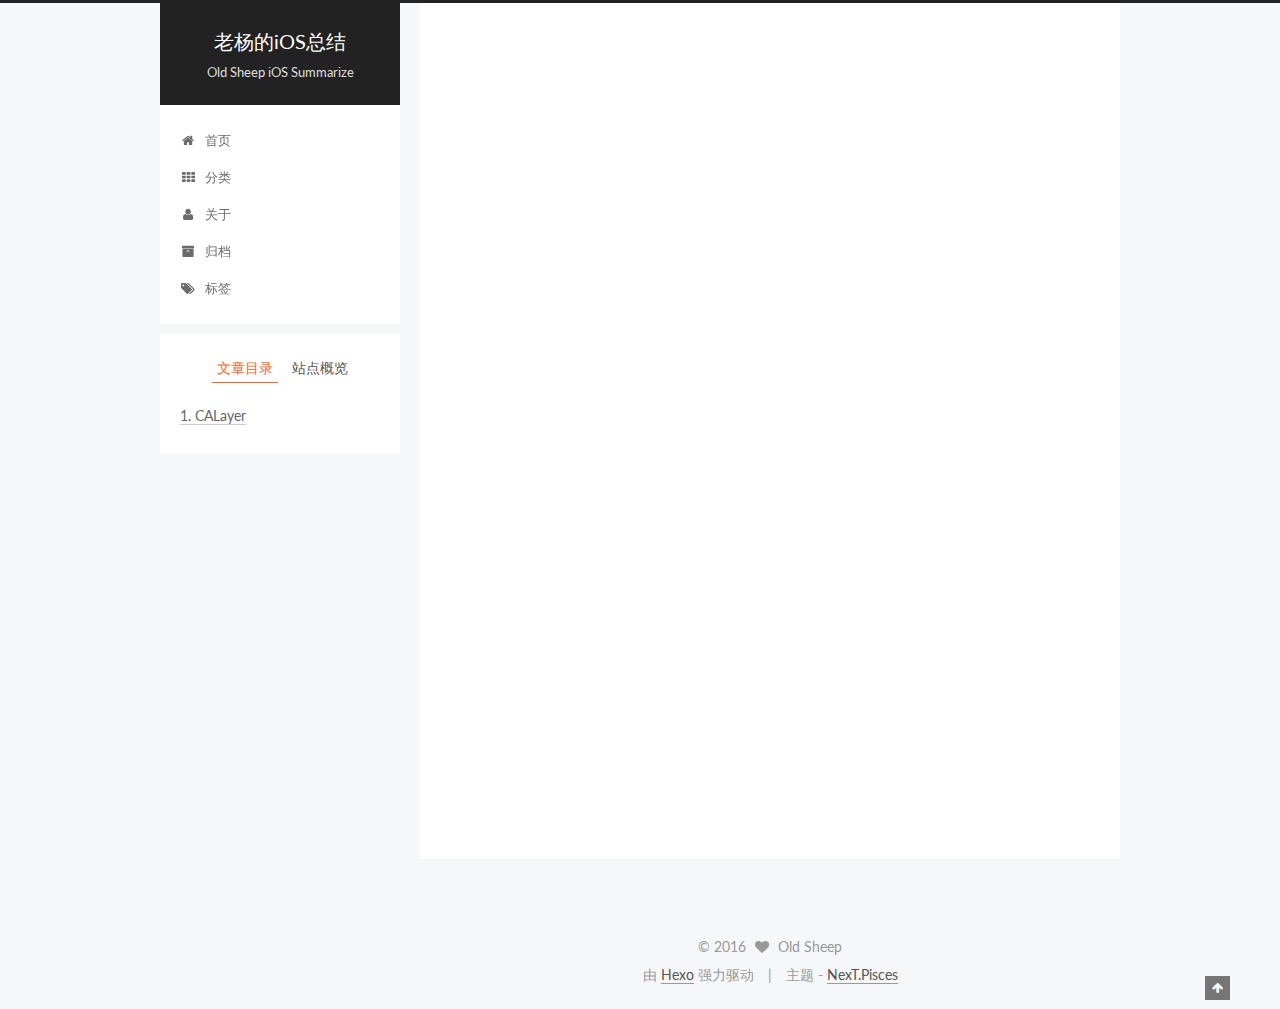
<file: 2016/05/05/UIView VS CALayer/index.html>
<!doctype html>



  


<html class="theme-next pisces use-motion">
<head>
  <meta charset="UTF-8"/>
<meta http-equiv="X-UA-Compatible" content="IE=edge,chrome=1" />
<meta name="viewport" content="width=device-width, initial-scale=1, maximum-scale=1"/>



<meta http-equiv="Cache-Control" content="no-transform" />
<meta http-equiv="Cache-Control" content="no-siteapp" />












  <link href="/vendors/fancybox/source/jquery.fancybox.css?v=2.1.5" rel="stylesheet" type="text/css"/>




  
  
  
  

  
    
    
  

  

  

  

  

  
    
    
    <link href="//fonts.googleapis.com/css?family=Lato:300,300italic,400,400italic,700,700italic&subset=latin,latin-ext" rel="stylesheet" type="text/css">
  




<link href="/vendors/font-awesome/css/font-awesome.min.css?v=4.4.0" rel="stylesheet" type="text/css" />

<link href="/css/main.css?v=5.0.1" rel="stylesheet" type="text/css" />


  <meta name="keywords" content="iOS, JavaScript" />








  <link rel="shortcut icon" type="image/x-icon" href="/favicon.ico?v=5.0.1" />






<meta name="description" content="工作中经常会用到UIView和CALayer，但是二者之间存在什么样的联系和区别，为什么有了UIView还需要CALayer，平时动画效果用UIView还是CALayer，今天这篇文章就深入探讨下这二者的联系
CALayer官方API有句注释
1CALayer  *layer; // returns view&amp;apos;s layer. Will always return a non-nil v">
<meta property="og:type" content="article">
<meta property="og:title" content="UIView VS CALayer">
<meta property="og:url" content="http://yoursite.com/2016/05/05/UIView VS CALayer/index.html">
<meta property="og:site_name" content="老杨的iOS总结">
<meta property="og:description" content="工作中经常会用到UIView和CALayer，但是二者之间存在什么样的联系和区别，为什么有了UIView还需要CALayer，平时动画效果用UIView还是CALayer，今天这篇文章就深入探讨下这二者的联系
CALayer官方API有句注释
1CALayer  *layer; // returns view&amp;apos;s layer. Will always return a non-nil v">
<meta property="og:updated_time" content="2016-05-05T14:46:38.000Z">
<meta name="twitter:card" content="summary">
<meta name="twitter:title" content="UIView VS CALayer">
<meta name="twitter:description" content="工作中经常会用到UIView和CALayer，但是二者之间存在什么样的联系和区别，为什么有了UIView还需要CALayer，平时动画效果用UIView还是CALayer，今天这篇文章就深入探讨下这二者的联系
CALayer官方API有句注释
1CALayer  *layer; // returns view&amp;apos;s layer. Will always return a non-nil v">



<script type="text/javascript" id="hexo.configuration">
  var NexT = window.NexT || {};
  var CONFIG = {
    scheme: 'Pisces',
    sidebar: {"position":"left","display":"post"},
    fancybox: true,
    motion: true,
    duoshuo: {
      userId: 0,
      author: '博主'
    }
  };
</script>

  <title> UIView VS CALayer | 老杨的iOS总结 </title>
</head>

<body itemscope itemtype="http://schema.org/WebPage" lang="zh-Hans">

  










  
  
    
  

  <div class="container one-collumn sidebar-position-left page-post-detail ">
    <div class="headband"></div>

    <header id="header" class="header" itemscope itemtype="http://schema.org/WPHeader">
      <div class="header-inner"><div class="site-meta ">
  

  <div class="custom-logo-site-title">
    <a href="/"  class="brand" rel="start">
      <span class="logo-line-before"><i></i></span>
      <span class="site-title">老杨的iOS总结</span>
      <span class="logo-line-after"><i></i></span>
    </a>
  </div>
  <p class="site-subtitle">Old Sheep iOS Summarize</p>
</div>

<div class="site-nav-toggle">
  <button>
    <span class="btn-bar"></span>
    <span class="btn-bar"></span>
    <span class="btn-bar"></span>
  </button>
</div>

<nav class="site-nav">
  

  
    <ul id="menu" class="menu">
      
        
        <li class="menu-item menu-item-home">
          <a href="/" rel="section">
            
              <i class="menu-item-icon fa fa-home fa-fw"></i> <br />
            
            首页
          </a>
        </li>
      
        
        <li class="menu-item menu-item-categories">
          <a href="/categories" rel="section">
            
              <i class="menu-item-icon fa fa-th fa-fw"></i> <br />
            
            分类
          </a>
        </li>
      
        
        <li class="menu-item menu-item-about">
          <a href="/about" rel="section">
            
              <i class="menu-item-icon fa fa-user fa-fw"></i> <br />
            
            关于
          </a>
        </li>
      
        
        <li class="menu-item menu-item-archives">
          <a href="/archives" rel="section">
            
              <i class="menu-item-icon fa fa-archive fa-fw"></i> <br />
            
            归档
          </a>
        </li>
      
        
        <li class="menu-item menu-item-tags">
          <a href="/tags" rel="section">
            
              <i class="menu-item-icon fa fa-tags fa-fw"></i> <br />
            
            标签
          </a>
        </li>
      

      
    </ul>
  

  
</nav>

 </div>
    </header>

    <main id="main" class="main">
      <div class="main-inner">
        <div class="content-wrap">
          <div id="content" class="content">
            

  <div id="posts" class="posts-expand">
    

  
  

  
  
  

  <article class="post post-type-normal " itemscope itemtype="http://schema.org/Article">

    
      <header class="post-header">

        
        
          <h1 class="post-title" itemprop="name headline">
            
            
              
                UIView VS CALayer
              
            
          </h1>
        

        <div class="post-meta">
          <span class="post-time">
            <span class="post-meta-item-icon">
              <i class="fa fa-calendar-o"></i>
            </span>
            <span class="post-meta-item-text">发表于</span>
            <time itemprop="dateCreated" datetime="2016-05-05T16:35:31+08:00" content="2016-05-05">
              2016-05-05
            </time>
          </span>

          

          
            
          

          

          
          

          
        </div>
      </header>
    


    <div class="post-body" itemprop="articleBody">

      
      

      
        <p>工作中经常会用到UIView和CALayer，但是二者之间存在什么样的联系和区别，为什么有了UIView还需要CALayer，平时动画效果用UIView还是CALayer，今天这篇文章就深入探讨下这二者的联系</p>
<h3 id="CALayer"><a href="#CALayer" class="headerlink" title="CALayer"></a>CALayer</h3><p>官方API有句注释</p>
<figure class="highlight plain"><table><tr><td class="gutter"><pre><span class="line">1</span><br></pre></td><td class="code"><pre><span class="line">CALayer  *layer; // returns view&apos;s layer. Will always return a non-nil value. view is layer&apos;s delegate</span><br></pre></td></tr></table></figure>
<p>每个View都有一个与之绑定的Layer，并且View默认为Layer的delegate</p>
<figure class="highlight plain"><table><tr><td class="gutter"><pre><span class="line">1</span><br></pre></td><td class="code"><pre><span class="line">If the layer object is tied to a view object, you should avoid setting the contents of this property directly. The interplay between views and layers usually results in the view replacing the contents of this property during a subsequent update.</span><br></pre></td></tr></table></figure>
<p>UIView继承自UIResponder，所以说view可以响应各种事件和事件传递，CALayer继承自NSObject没有响应事件的接口</p>

      
    </div>

    <div>
      
        
      
    </div>

    <div>
      
        

      
    </div>

    <footer class="post-footer">
      

      
        <div class="post-nav">
          <div class="post-nav-next post-nav-item">
            
          </div>

          <div class="post-nav-prev post-nav-item">
            
              <a href="/2016/07/15/pod update VS install/" rel="prev" title="">
                 <i class="fa fa-chevron-right"></i>
              </a>
            
          </div>
        </div>
      

      
      
    </footer>
  </article>



    <div class="post-spread">
      
    </div>
  </div>


          </div>
          


          
  <div class="comments" id="comments">
    
  </div>


        </div>
        
          
  
  <div class="sidebar-toggle">
    <div class="sidebar-toggle-line-wrap">
      <span class="sidebar-toggle-line sidebar-toggle-line-first"></span>
      <span class="sidebar-toggle-line sidebar-toggle-line-middle"></span>
      <span class="sidebar-toggle-line sidebar-toggle-line-last"></span>
    </div>
  </div>

  <aside id="sidebar" class="sidebar">
    <div class="sidebar-inner">

      

      
        <ul class="sidebar-nav motion-element">
          <li class="sidebar-nav-toc sidebar-nav-active" data-target="post-toc-wrap" >
            文章目录
          </li>
          <li class="sidebar-nav-overview" data-target="site-overview">
            站点概览
          </li>
        </ul>
      

      <section class="site-overview sidebar-panel ">
        <div class="site-author motion-element" itemprop="author" itemscope itemtype="http://schema.org/Person">
          <img class="site-author-image" itemprop="image"
               src="/uploads/avatar/avatar.jpg"
               alt="Old Sheep" />
          <p class="site-author-name" itemprop="name">Old Sheep</p>
          <p class="site-description motion-element" itemprop="description">iOS总结</p>
        </div>
        <nav class="site-state motion-element">
          <div class="site-state-item site-state-posts">
            <a href="/archives">
              <span class="site-state-item-count">2</span>
              <span class="site-state-item-name">日志</span>
            </a>
          </div>

          

          

        </nav>

        

        <div class="links-of-author motion-element">
          
        </div>

        
        

        
        

      </section>

      
        <section class="post-toc-wrap motion-element sidebar-panel sidebar-panel-active">
          <div class="post-toc">
            
              
            
            
              <div class="post-toc-content"><ol class="nav"><li class="nav-item nav-level-3"><a class="nav-link" href="#CALayer"><span class="nav-number">1.</span> <span class="nav-text">CALayer</span></a></li></ol></div>
            
          </div>
        </section>
      

    </div>
  </aside>


        
      </div>
    </main>

    <footer id="footer" class="footer">
      <div class="footer-inner">
        <div class="copyright" >
  
  &copy; 
  <span itemprop="copyrightYear">2016</span>
  <span class="with-love">
    <i class="fa fa-heart"></i>
  </span>
  <span class="author" itemprop="copyrightHolder">Old Sheep</span>
</div>

<div class="powered-by">
  由 <a class="theme-link" href="http://hexo.io">Hexo</a> 强力驱动
</div>

<div class="theme-info">
  主题 -
  <a class="theme-link" href="https://github.com/iissnan/hexo-theme-next">
    NexT.Pisces
  </a>
</div>

        

        
      </div>
    </footer>

    <div class="back-to-top">
      <i class="fa fa-arrow-up"></i>
    </div>
  </div>

  

<script type="text/javascript">
  if (Object.prototype.toString.call(window.Promise) !== '[object Function]') {
    window.Promise = null;
  }
</script>









  



  
  <script type="text/javascript" src="/vendors/jquery/index.js?v=2.1.3"></script>

  
  <script type="text/javascript" src="/vendors/fastclick/lib/fastclick.min.js?v=1.0.6"></script>

  
  <script type="text/javascript" src="/vendors/jquery_lazyload/jquery.lazyload.js?v=1.9.7"></script>

  
  <script type="text/javascript" src="/vendors/velocity/velocity.min.js?v=1.2.1"></script>

  
  <script type="text/javascript" src="/vendors/velocity/velocity.ui.min.js?v=1.2.1"></script>

  
  <script type="text/javascript" src="/vendors/fancybox/source/jquery.fancybox.pack.js?v=2.1.5"></script>


  


  <script type="text/javascript" src="/js/src/utils.js?v=5.0.1"></script>

  <script type="text/javascript" src="/js/src/motion.js?v=5.0.1"></script>



  
  


  <script type="text/javascript" src="/js/src/affix.js?v=5.0.1"></script>

  <script type="text/javascript" src="/js/src/schemes/pisces.js?v=5.0.1"></script>



  
  <script type="text/javascript" src="/js/src/scrollspy.js?v=5.0.1"></script>
<script type="text/javascript" src="/js/src/post-details.js?v=5.0.1"></script>



  


  <script type="text/javascript" src="/js/src/bootstrap.js?v=5.0.1"></script>



  



  



  
  
  

  

  

</body>
</html>
</file>
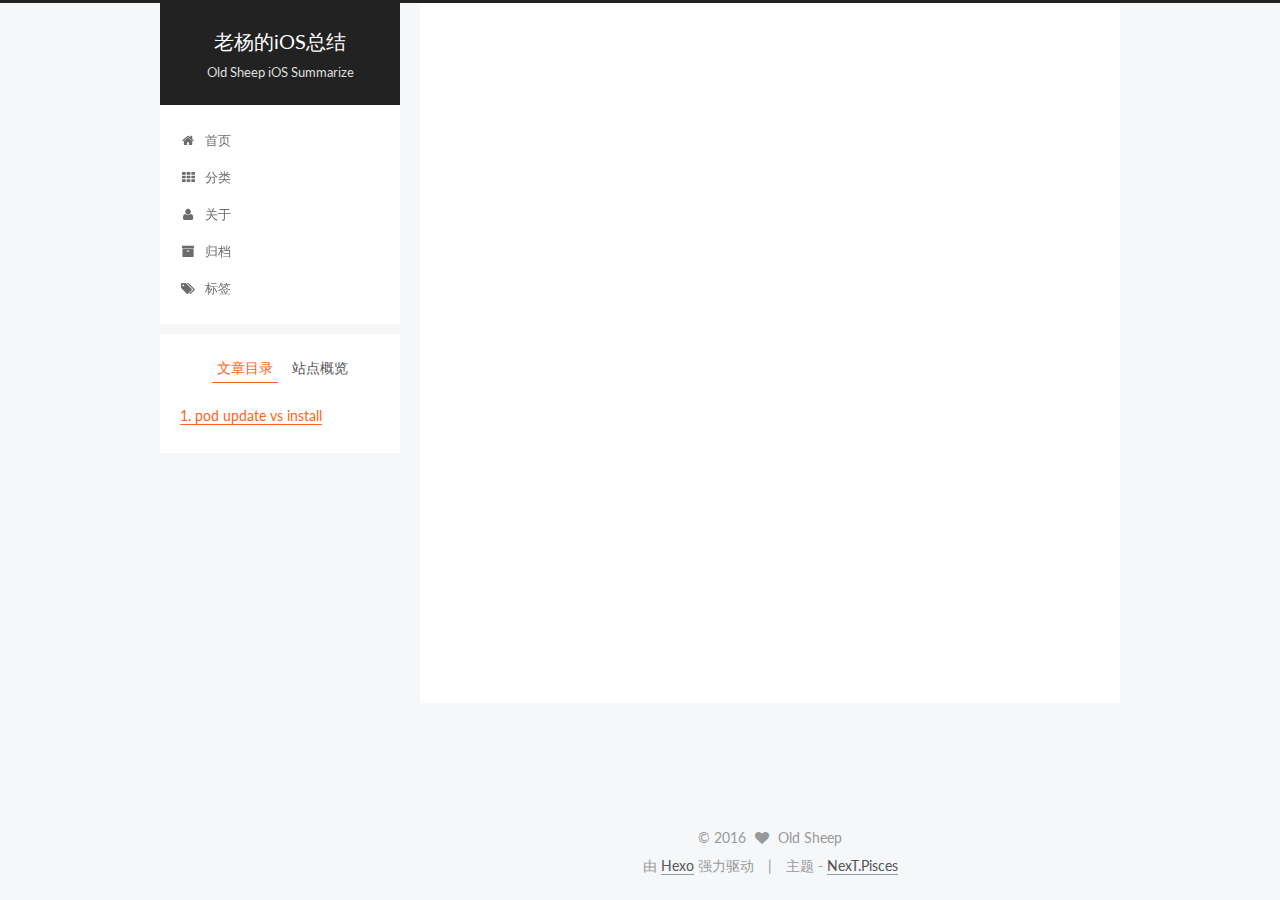
<file: 2016/07/15/pod update VS install/index.html>
<!doctype html>



  


<html class="theme-next pisces use-motion">
<head>
  <meta charset="UTF-8"/>
<meta http-equiv="X-UA-Compatible" content="IE=edge,chrome=1" />
<meta name="viewport" content="width=device-width, initial-scale=1, maximum-scale=1"/>



<meta http-equiv="Cache-Control" content="no-transform" />
<meta http-equiv="Cache-Control" content="no-siteapp" />












  <link href="/vendors/fancybox/source/jquery.fancybox.css?v=2.1.5" rel="stylesheet" type="text/css"/>




  
  
  
  

  
    
    
  

  

  

  

  

  
    
    
    <link href="//fonts.googleapis.com/css?family=Lato:300,300italic,400,400italic,700,700italic&subset=latin,latin-ext" rel="stylesheet" type="text/css">
  




<link href="/vendors/font-awesome/css/font-awesome.min.css?v=4.4.0" rel="stylesheet" type="text/css" />

<link href="/css/main.css?v=5.0.1" rel="stylesheet" type="text/css" />


  <meta name="keywords" content="iOS, JavaScript" />








  <link rel="shortcut icon" type="image/x-icon" href="/favicon.ico?v=5.0.1" />






<meta name="description" content="pod update vs install
pod update 

更新podfile文件内的pod ‘file’,’version’,同时把新的file版本写入到podfile.lock


pod install 

这个命令注意了，如果你修改了podfile文件内的pod file’s version，他会拉取你写死的version，如果你是用的是&amp;gt;=或者~&amp;gt;表示一个区间的，只">
<meta property="og:type" content="article">
<meta property="og:title" content="老杨的iOS总结">
<meta property="og:url" content="http://yoursite.com/2016/07/15/pod update VS install/index.html">
<meta property="og:site_name" content="老杨的iOS总结">
<meta property="og:description" content="pod update vs install
pod update 

更新podfile文件内的pod ‘file’,’version’,同时把新的file版本写入到podfile.lock


pod install 

这个命令注意了，如果你修改了podfile文件内的pod file’s version，他会拉取你写死的version，如果你是用的是&amp;gt;=或者~&amp;gt;表示一个区间的，只">
<meta property="og:updated_time" content="2016-07-15T03:59:39.000Z">
<meta name="twitter:card" content="summary">
<meta name="twitter:title" content="老杨的iOS总结">
<meta name="twitter:description" content="pod update vs install
pod update 

更新podfile文件内的pod ‘file’,’version’,同时把新的file版本写入到podfile.lock


pod install 

这个命令注意了，如果你修改了podfile文件内的pod file’s version，他会拉取你写死的version，如果你是用的是&amp;gt;=或者~&amp;gt;表示一个区间的，只">



<script type="text/javascript" id="hexo.configuration">
  var NexT = window.NexT || {};
  var CONFIG = {
    scheme: 'Pisces',
    sidebar: {"position":"left","display":"post"},
    fancybox: true,
    motion: true,
    duoshuo: {
      userId: 0,
      author: '博主'
    }
  };
</script>

  <title>  | 老杨的iOS总结 </title>
</head>

<body itemscope itemtype="http://schema.org/WebPage" lang="zh-Hans">

  










  
  
    
  

  <div class="container one-collumn sidebar-position-left page-post-detail ">
    <div class="headband"></div>

    <header id="header" class="header" itemscope itemtype="http://schema.org/WPHeader">
      <div class="header-inner"><div class="site-meta ">
  

  <div class="custom-logo-site-title">
    <a href="/"  class="brand" rel="start">
      <span class="logo-line-before"><i></i></span>
      <span class="site-title">老杨的iOS总结</span>
      <span class="logo-line-after"><i></i></span>
    </a>
  </div>
  <p class="site-subtitle">Old Sheep iOS Summarize</p>
</div>

<div class="site-nav-toggle">
  <button>
    <span class="btn-bar"></span>
    <span class="btn-bar"></span>
    <span class="btn-bar"></span>
  </button>
</div>

<nav class="site-nav">
  

  
    <ul id="menu" class="menu">
      
        
        <li class="menu-item menu-item-home">
          <a href="/" rel="section">
            
              <i class="menu-item-icon fa fa-home fa-fw"></i> <br />
            
            首页
          </a>
        </li>
      
        
        <li class="menu-item menu-item-categories">
          <a href="/categories" rel="section">
            
              <i class="menu-item-icon fa fa-th fa-fw"></i> <br />
            
            分类
          </a>
        </li>
      
        
        <li class="menu-item menu-item-about">
          <a href="/about" rel="section">
            
              <i class="menu-item-icon fa fa-user fa-fw"></i> <br />
            
            关于
          </a>
        </li>
      
        
        <li class="menu-item menu-item-archives">
          <a href="/archives" rel="section">
            
              <i class="menu-item-icon fa fa-archive fa-fw"></i> <br />
            
            归档
          </a>
        </li>
      
        
        <li class="menu-item menu-item-tags">
          <a href="/tags" rel="section">
            
              <i class="menu-item-icon fa fa-tags fa-fw"></i> <br />
            
            标签
          </a>
        </li>
      

      
    </ul>
  

  
</nav>

 </div>
    </header>

    <main id="main" class="main">
      <div class="main-inner">
        <div class="content-wrap">
          <div id="content" class="content">
            

  <div id="posts" class="posts-expand">
    

  
  

  
  
  

  <article class="post post-type-normal " itemscope itemtype="http://schema.org/Article">

    
      <header class="post-header">

        
        
          <h1 class="post-title" itemprop="name headline">
            
            
              
                
              
            
          </h1>
        

        <div class="post-meta">
          <span class="post-time">
            <span class="post-meta-item-icon">
              <i class="fa fa-calendar-o"></i>
            </span>
            <span class="post-meta-item-text">发表于</span>
            <time itemprop="dateCreated" datetime="2016-07-15T11:59:37+08:00" content="2016-07-15">
              2016-07-15
            </time>
          </span>

          

          
            
          

          

          
          

          
        </div>
      </header>
    


    <div class="post-body" itemprop="articleBody">

      
      

      
        <h2 id="pod-update-vs-install"><a href="#pod-update-vs-install" class="headerlink" title="pod update vs install"></a>pod update vs install</h2><ul>
<li><p>pod update </p>
<ul>
<li>更新podfile文件内的pod ‘file’,’version’,同时把新的file版本写入到podfile.lock</li>
</ul>
</li>
<li><p>pod install </p>
<ul>
<li>这个命令注意了，如果你修改了podfile文件内的pod file’s version，他会拉取你写死的version，如果你是用的是&gt;=或者~&gt;表示一个区间的，只要你podfile.lock内的file’s version 在这个区间，那么这个file就不会更新，继续使用podfile.lock内的版本</li>
</ul>
</li>
</ul>

      
    </div>

    <div>
      
        
      
    </div>

    <div>
      
        

      
    </div>

    <footer class="post-footer">
      

      
        <div class="post-nav">
          <div class="post-nav-next post-nav-item">
            
              <a href="/2016/05/05/UIView VS CALayer/" rel="next" title="UIView VS CALayer">
                <i class="fa fa-chevron-left"></i> UIView VS CALayer
              </a>
            
          </div>

          <div class="post-nav-prev post-nav-item">
            
          </div>
        </div>
      

      
      
    </footer>
  </article>



    <div class="post-spread">
      
    </div>
  </div>


          </div>
          


          
  <div class="comments" id="comments">
    
  </div>


        </div>
        
          
  
  <div class="sidebar-toggle">
    <div class="sidebar-toggle-line-wrap">
      <span class="sidebar-toggle-line sidebar-toggle-line-first"></span>
      <span class="sidebar-toggle-line sidebar-toggle-line-middle"></span>
      <span class="sidebar-toggle-line sidebar-toggle-line-last"></span>
    </div>
  </div>

  <aside id="sidebar" class="sidebar">
    <div class="sidebar-inner">

      

      
        <ul class="sidebar-nav motion-element">
          <li class="sidebar-nav-toc sidebar-nav-active" data-target="post-toc-wrap" >
            文章目录
          </li>
          <li class="sidebar-nav-overview" data-target="site-overview">
            站点概览
          </li>
        </ul>
      

      <section class="site-overview sidebar-panel ">
        <div class="site-author motion-element" itemprop="author" itemscope itemtype="http://schema.org/Person">
          <img class="site-author-image" itemprop="image"
               src="/uploads/avatar/avatar.jpg"
               alt="Old Sheep" />
          <p class="site-author-name" itemprop="name">Old Sheep</p>
          <p class="site-description motion-element" itemprop="description">iOS总结</p>
        </div>
        <nav class="site-state motion-element">
          <div class="site-state-item site-state-posts">
            <a href="/archives">
              <span class="site-state-item-count">2</span>
              <span class="site-state-item-name">日志</span>
            </a>
          </div>

          

          

        </nav>

        

        <div class="links-of-author motion-element">
          
        </div>

        
        

        
        

      </section>

      
        <section class="post-toc-wrap motion-element sidebar-panel sidebar-panel-active">
          <div class="post-toc">
            
              
            
            
              <div class="post-toc-content"><ol class="nav"><li class="nav-item nav-level-2"><a class="nav-link" href="#pod-update-vs-install"><span class="nav-number">1.</span> <span class="nav-text">pod update vs install</span></a></li></ol></div>
            
          </div>
        </section>
      

    </div>
  </aside>


        
      </div>
    </main>

    <footer id="footer" class="footer">
      <div class="footer-inner">
        <div class="copyright" >
  
  &copy; 
  <span itemprop="copyrightYear">2016</span>
  <span class="with-love">
    <i class="fa fa-heart"></i>
  </span>
  <span class="author" itemprop="copyrightHolder">Old Sheep</span>
</div>

<div class="powered-by">
  由 <a class="theme-link" href="http://hexo.io">Hexo</a> 强力驱动
</div>

<div class="theme-info">
  主题 -
  <a class="theme-link" href="https://github.com/iissnan/hexo-theme-next">
    NexT.Pisces
  </a>
</div>

        

        
      </div>
    </footer>

    <div class="back-to-top">
      <i class="fa fa-arrow-up"></i>
    </div>
  </div>

  

<script type="text/javascript">
  if (Object.prototype.toString.call(window.Promise) !== '[object Function]') {
    window.Promise = null;
  }
</script>









  



  
  <script type="text/javascript" src="/vendors/jquery/index.js?v=2.1.3"></script>

  
  <script type="text/javascript" src="/vendors/fastclick/lib/fastclick.min.js?v=1.0.6"></script>

  
  <script type="text/javascript" src="/vendors/jquery_lazyload/jquery.lazyload.js?v=1.9.7"></script>

  
  <script type="text/javascript" src="/vendors/velocity/velocity.min.js?v=1.2.1"></script>

  
  <script type="text/javascript" src="/vendors/velocity/velocity.ui.min.js?v=1.2.1"></script>

  
  <script type="text/javascript" src="/vendors/fancybox/source/jquery.fancybox.pack.js?v=2.1.5"></script>


  


  <script type="text/javascript" src="/js/src/utils.js?v=5.0.1"></script>

  <script type="text/javascript" src="/js/src/motion.js?v=5.0.1"></script>



  
  


  <script type="text/javascript" src="/js/src/affix.js?v=5.0.1"></script>

  <script type="text/javascript" src="/js/src/schemes/pisces.js?v=5.0.1"></script>



  
  <script type="text/javascript" src="/js/src/scrollspy.js?v=5.0.1"></script>
<script type="text/javascript" src="/js/src/post-details.js?v=5.0.1"></script>



  


  <script type="text/javascript" src="/js/src/bootstrap.js?v=5.0.1"></script>



  



  



  
  
  

  

  

</body>
</html>
</file>
<file: css/main.css>
/* normalize.css v3.0.2 | MIT License | git.io/normalize */
html {
  font-family: sans-serif; /* 1 */
  -ms-text-size-adjust: 100%; /* 2 */
  -webkit-text-size-adjust: 100%; /* 2 */
}
body {
  margin: 0;
}
article,
aside,
details,
figcaption,
figure,
footer,
header,
hgroup,
main,
menu,
nav,
section,
summary {
  display: block;
}
audio,
canvas,
progress,
video {
  display: inline-block; /* 1 */
  vertical-align: baseline; /* 2 */
}
audio:not([controls]) {
  display: none;
  height: 0;
}
[hidden],
template {
  display: none;
}
a {
  background-color: transparent;
}
a:active,
a:hover {
  outline: 0;
}
abbr[title] {
  border-bottom: 1px dotted;
}
b,
strong {
  font-weight: bold;
}
dfn {
  font-style: italic;
}
h1 {
  font-size: 2em;
  margin: 0.67em 0;
}
mark {
  background: #ff0;
  color: #000;
}
small {
  font-size: 80%;
}
sub,
sup {
  font-size: 75%;
  line-height: 0;
  position: relative;
  vertical-align: baseline;
}
sup {
  top: -0.5em;
}
sub {
  bottom: -0.25em;
}
img {
  border: 0;
}
svg:not(:root) {
  overflow: hidden;
}
figure {
  margin: 1em 40px;
}
hr {
  -moz-box-sizing: content-box;
  box-sizing: content-box;
  height: 0;
}
pre {
  overflow: auto;
}
code,
kbd,
pre,
samp {
  font-family: monospace, monospace;
  font-size: 1em;
}
button,
input,
optgroup,
select,
textarea {
  color: inherit; /* 1 */
  font: inherit; /* 2 */
  margin: 0; /* 3 */
}
button {
  overflow: visible;
}
button,
select {
  text-transform: none;
}
button,
html input[type="button"],
input[type="reset"],
input[type="submit"] {
  -webkit-appearance: button; /* 2 */
  cursor: pointer; /* 3 */
}
button[disabled],
html input[disabled] {
  cursor: default;
}
button::-moz-focus-inner,
input::-moz-focus-inner {
  border: 0;
  padding: 0;
}
input {
  line-height: normal;
}
input[type="checkbox"],
input[type="radio"] {
  box-sizing: border-box; /* 1 */
  padding: 0; /* 2 */
}
input[type="number"]::-webkit-inner-spin-button,
input[type="number"]::-webkit-outer-spin-button {
  height: auto;
}
input[type="search"] {
  -webkit-appearance: textfield; /* 1 */
  -moz-box-sizing: content-box;
  -webkit-box-sizing: content-box; /* 2 */
  box-sizing: content-box;
}
input[type="search"]::-webkit-search-cancel-button,
input[type="search"]::-webkit-search-decoration {
  -webkit-appearance: none;
}
fieldset {
  border: 1px solid #c0c0c0;
  margin: 0 2px;
  padding: 0.35em 0.625em 0.75em;
}
legend {
  border: 0; /* 1 */
  padding: 0; /* 2 */
}
textarea {
  overflow: auto;
}
optgroup {
  font-weight: bold;
}
table {
  border-collapse: collapse;
  border-spacing: 0;
}
td,
th {
  padding: 0;
}
::selection {
  background: #262a30;
  color: #fff;
}
body {
  position: relative;
  font-family: 'Lato', "PingFang SC", "Microsoft YaHei", sans-serif;
  font-size: 14px;
  line-height: 2;
  color: #555;
  background: #fff;
}
@media (max-width: 767px) {
  body {
    padding-right: 0 !important;
  }
}
@media (min-width: 768px) and (max-width: 991px) {
  body {
    padding-right: 0 !important;
  }
}
@media (min-width: 1600px) {
  body {
    font-size: 16px;
  }
}
h1,
h2,
h3,
h4,
h5,
h6 {
  margin: 0;
  padding: 0;
  font-weight: bold;
  line-height: 1.5;
  font-family: 'Lato', "PingFang SC", "Microsoft YaHei", sans-serif;
}
h2,
h3,
h4,
h5,
h6 {
  margin: 20px 0 15px;
}
h1 {
  font-size: 22px;
}
@media (max-width: 767px) {
  h1 {
    font-size: 18px;
  }
}
h2 {
  font-size: 20px;
}
@media (max-width: 767px) {
  h2 {
    font-size: 16px;
  }
}
h3 {
  font-size: 18px;
}
@media (max-width: 767px) {
  h3 {
    font-size: 14px;
  }
}
h4 {
  font-size: 16px;
}
@media (max-width: 767px) {
  h4 {
    font-size: 12px;
  }
}
h5 {
  font-size: 14px;
}
@media (max-width: 767px) {
  h5 {
    font-size: 10px;
  }
}
h6 {
  font-size: 12px;
}
@media (max-width: 767px) {
  h6 {
    font-size: 8px;
  }
}
p {
  margin: 0 0 25px 0;
}
a {
  color: #555;
  text-decoration: none;
  border-bottom: 1px solid #999;
  word-wrap: break-word;
}
a:hover {
  color: #222;
  border-bottom-color: #222;
}
ul {
  list-style: none;
}
blockquote {
  margin: 0;
  padding: 0;
}
img {
  display: block;
  margin: auto;
  max-width: 100%;
  height: auto;
}
hr {
  margin: 40px 0;
  height: 3px;
  border: none;
  background-color: #ddd;
  background-image: repeating-linear-gradient(-45deg, #fff, #fff 4px, transparent 4px, transparent 8px);
}
blockquote {
  padding: 0 15px;
  color: #666;
  border-left: 4px solid #ddd;
}
blockquote cite::before {
  content: "-";
  padding: 0 5px;
}
dt {
  font-weight: 700;
}
dd {
  margin: 0;
  padding: 0;
}
.text-left {
  text-align: left;
}
.text-center {
  text-align: center;
}
.text-right {
  text-align: right;
}
.text-justify {
  text-align: justify;
}
.text-nowrap {
  white-space: nowrap;
}
.text-lowercase {
  text-transform: lowercase;
}
.text-uppercase {
  text-transform: uppercase;
}
.text-capitalize {
  text-transform: capitalize;
}
.center-block {
  display: block;
  margin-left: auto;
  margin-right: auto;
}
.clearfix:before,
.clearfix:after {
  content: " ";
  display: table;
}
.clearfix:after {
  clear: both;
}
.pullquote {
  width: 45%;
}
.pullquote.left {
  float: left;
  margin-left: 5px;
  margin-right: 10px;
}
.pullquote.right {
  float: right;
  margin-left: 10px;
  margin-right: 5px;
}
.affix.affix.affix {
  position: fixed;
}
.translation {
  margin-top: -20px;
  font-size: 14px;
  color: #999;
}
.scrollbar-measure {
  width: 100px;
  height: 100px;
  overflow: scroll;
  position: absolute;
  top: -9999px;
}
.use-motion .motion-element {
  opacity: 0;
}
#local-search-input {
  padding: 3px;
  border: none;
  text-indent: 14px;
  border-radius: 0;
  width: 140px;
  outline: none;
  border-bottom: 1px solid #999;
  background: inherit;
  opacity: 0.5;
}
#local-search-input:focus {
  opacity: 1;
}
.search-icon {
  position: absolute;
  top: 9px;
}
table {
  margin: 20px 0;
  width: 100%;
  border-collapse: collapse;
  border-spacing: 0;
  border: 1px solid #ddd;
  font-size: 14px;
  table-layout: fixed;
  word-wrap: break-all;
}
table>tbody>tr:nth-of-type(odd) {
  background-color: #f9f9f9;
}
table>tbody>tr:hover {
  background-color: #f5f5f5;
}
caption,
th,
td {
  padding: 8px;
  text-align: left;
  vertical-align: middle;
  font-weight: normal;
}
th,
td {
  border-bottom: 3px solid #ddd;
  border-right: 1px solid #eee;
}
th {
  padding-bottom: 10px;
  font-weight: 700;
}
td {
  border-bottom-width: 1px;
}
html,
body {
  height: 100%;
}
.container {
  position: relative;
  min-height: 100%;
}
.header-inner {
  margin: 0 auto;
  padding: 100px 0 70px;
  width: 700px;
}
@media (min-width: 1600px) {
  .container .header-inner {
    width: 900px;
  }
}
.main {
  padding-bottom: 150px;
}
.main-inner {
  margin: 0 auto;
  width: 700px;
}
@media (min-width: 1600px) {
  .container .main-inner {
    width: 900px;
  }
}
.footer {
  position: absolute;
  left: 0;
  bottom: 0;
  width: 100%;
  min-height: 50px;
}
.footer-inner {
  box-sizing: border-box;
  margin: 20px auto;
  width: 700px;
}
@media (min-width: 1600px) {
  .container .footer-inner {
    width: 900px;
  }
}
pre,
.highlight {
  overflow: auto;
  margin: 20px 0;
  padding: 15px;
  font-size: 13px;
  color: #4d4d4c;
  background: #f7f7f7;
  line-height: 1.6;
}
pre,
code {
  font-family: consolas, Menlo, "PingFang SC", "Microsoft YaHei", monospace;
}
code {
  padding: 2px 4px;
  word-break: break-all;
  color: #555;
  background: #eee;
  border-radius: 4px;
  font-size: 13px;
}
pre code {
  padding: 0;
  color: #4d4d4c;
  background: none;
  text-shadow: none;
}
.highlight pre {
  border: none;
  margin: 0;
  padding: 1px;
}
.highlight table {
  margin: 0;
  width: auto;
  border: none;
}
.highlight td {
  border: none;
  padding: 0;
}
.highlight figcaption {
  font-size: 1em;
  color: #4d4d4c;
  line-height: 1em;
  margin-bottom: 1em;
}
.highlight figcaption:before,
.highlight figcaption:after {
  content: " ";
  display: table;
}
.highlight figcaption:after {
  clear: both;
}
.highlight figcaption a {
  float: right;
  color: #4d4d4c;
}
.highlight figcaption a:hover {
  border-bottom-color: #4d4d4c;
}
.highlight .gutter pre {
  color: #666;
  text-align: right;
  padding-right: 20px;
}
.highlight .line {
  height: 20px;
}
.gist table {
  width: auto;
}
.gist table td {
  border: none;
}
pre .comment {
  color: #8e908c;
}
pre .variable,
pre .attribute,
pre .tag,
pre .regexp,
pre .ruby .constant,
pre .xml .tag .title,
pre .xml .pi,
pre .xml .doctype,
pre .html .doctype,
pre .css .id,
pre .css .class,
pre .css .pseudo {
  color: #c82829;
}
pre .number,
pre .preprocessor,
pre .built_in,
pre .literal,
pre .params,
pre .constant,
pre .command {
  color: #f5871f;
}
pre .ruby .class .title,
pre .css .rules .attribute,
pre .string,
pre .value,
pre .inheritance,
pre .header,
pre .ruby .symbol,
pre .xml .cdata,
pre .special,
pre .number,
pre .formula {
  color: #718c00;
}
pre .title,
pre .css .hexcolor {
  color: #3e999f;
}
pre .function,
pre .python .decorator,
pre .python .title,
pre .ruby .function .title,
pre .ruby .title .keyword,
pre .perl .sub,
pre .javascript .title,
pre .coffeescript .title {
  color: #4271ae;
}
pre .keyword,
pre .javascript .function {
  color: #8959a8;
}
.full-image.full-image.full-image {
  border: none;
  max-width: 100%;
  width: auto;
  margin: 20px auto;
}
@media (min-width: 992px) {
  .full-image.full-image.full-image {
    max-width: none;
    width: 126%;
    margin: 0 -13%;
  }
}
.blockquote-center,
.page-home .post-type-quote blockquote,
.page-post-detail .post-type-quote blockquote {
  position: relative;
  margin: 40px 0;
  padding: 0;
  border-left: none;
  text-align: center;
}
.blockquote-center::before,
.page-home .post-type-quote blockquote::before,
.page-post-detail .post-type-quote blockquote::before,
.blockquote-center::after,
.page-home .post-type-quote blockquote::after,
.page-post-detail .post-type-quote blockquote::after {
  position: absolute;
  content: ' ';
  display: block;
  width: 100%;
  height: 24px;
  opacity: 0.2;
  background-repeat: no-repeat;
  background-position: 0 -6px;
  background-size: 22px 22px;
}
.blockquote-center::before,
.page-home .post-type-quote blockquote::before,
.page-post-detail .post-type-quote blockquote::before {
  top: -20px;
  background-image: url("../images/quote-l.svg");
  border-top: 1px solid #ccc;
}
.blockquote-center::after,
.page-home .post-type-quote blockquote::after,
.page-post-detail .post-type-quote blockquote::after {
  bottom: -20px;
  background-image: url("../images/quote-r.svg");
  border-bottom: 1px solid #ccc;
  background-position: 100% 8px;
}
.blockquote-center p,
.page-home .post-type-quote blockquote p,
.page-post-detail .post-type-quote blockquote p,
.blockquote-center div,
.page-home .post-type-quote blockquote div,
.page-post-detail .post-type-quote blockquote div {
  text-align: center;
}
.post .post-body .group-picture img {
  box-sizing: border-box;
  padding: 0 3px;
  border: none;
}
.post .group-picture-row {
  overflow: hidden;
  margin-top: 6px;
}
.post .group-picture-row:first-child {
  margin-top: 0;
}
.post .group-picture-column {
  float: left;
}
.page-post-detail .post-body .group-picture-column {
  float: none;
  margin-top: 10px;
  width: auto !important;
}
.page-post-detail .post-body .group-picture-column img {
  margin: 0 auto;
}
.page-archive .group-picture-container {
  overflow: hidden;
}
.page-archive .group-picture-row {
  float: left;
}
.page-archive .group-picture-row:first-child {
  margin-top: 6px;
}
.page-archive .group-picture-column {
  max-width: 150px;
  max-height: 150px;
}
.btn {
  display: inline-block;
  padding: 0 20px;
  font-size: 14px;
  color: #fff;
  background: #222;
  border: 2px solid #555;
  text-decoration: none;
  border-radius: 0;
  transition-property: background-color;
  transition-duration: 0.2s;
  transition-timing-function: ease-in-out;
  transition-delay: 0s;
}
.btn:hover,
.post-more-link .btn:hover {
  border-color: #222;
  color: #fff;
  background: #222;
}
.btn-bar {
  display: block;
  width: 22px;
  height: 2px;
  background: #555;
  border-radius: 1px;
}
.btn-bar+.btn-bar {
  margin-top: 4px;
}
.pagination {
  margin: 120px 0 40px;
  text-align: center;
  border-top: 1px solid #eee;
}
.page-number-basic,
.pagination .prev,
.pagination .next,
.pagination .page-number,
.pagination .space {
  display: inline-block;
  position: relative;
  top: -1px;
  margin: 0 10px;
  padding: 0 10px;
  line-height: 30px;
}
@media (max-width: 767px) {
  .page-number-basic,
  .pagination .prev,
  .pagination .next,
  .pagination .page-number,
  .pagination .space {
    margin: 0 5px;
  }
}
.pagination .prev,
.pagination .next,
.pagination .page-number {
  border-bottom: 0;
  border-top: 1px solid #eee;
  transition-property: border-color;
  transition-duration: 0.2s;
  transition-timing-function: ease-in-out;
  transition-delay: 0s;
}
.pagination .prev:hover,
.pagination .next:hover,
.pagination .page-number:hover {
  border-top-color: #222;
}
.pagination .space {
  padding: 0;
  margin: 0;
}
.pagination .prev {
  margin-left: 0;
}
.pagination .next {
  margin-right: 0;
}
.pagination .page-number.current {
  color: #fff;
  background: #ccc;
  border-top-color: #ccc;
}
@media (max-width: 767px) {
  .pagination {
    border-top: none;
  }
  .pagination .prev,
  .pagination .next,
  .pagination .page-number {
    margin-bottom: 10px;
    border-top: 0;
    border-bottom: 1px solid #eee;
  }
  .pagination .prev:hover,
  .pagination .next:hover,
  .pagination .page-number:hover {
    border-bottom-color: #222;
  }
}
.comments {
  margin: 60px 20px 0;
}
.tag-cloud {
  text-align: center;
}
.tag-cloud a {
  display: inline-block;
  margin: 10px;
}
.back-to-top {
  box-sizing: border-box;
  position: fixed;
  bottom: -100px;
  right: 50px;
  z-index: 1050;
  padding: 0 6px;
  width: 25px;
  background: #222;
  font-size: 12px;
  opacity: 0.6;
  color: #fff;
  cursor: pointer;
  text-align: center;
  -webkit-transform: translateZ(0);
  transition-property: bottom;
  transition-duration: 0.2s;
  transition-timing-function: ease-in-out;
  transition-delay: 0s;
}
@media (max-width: 767px) {
  .back-to-top {
    display: none;
  }
}
@media (min-width: 768px) and (max-width: 991px) {
  .back-to-top {
    display: none;
  }
}
.back-to-top.back-to-top-on {
  bottom: 40px;
}
.header {
  background: #fff;
}
.header-inner {
  position: relative;
}
.headband {
  height: 3px;
  background: #222;
}
.site-meta {
  margin: 0;
  text-align: center;
}
@media (max-width: 767px) {
  .site-meta {
    text-align: center;
  }
}
.brand {
  position: relative;
  display: inline-block;
  padding: 0 40px;
  color: #fff;
  background: #222;
  border-bottom: none;
}
.brand:hover {
  color: #fff;
}
.logo {
  display: inline-block;
  margin-right: 5px;
  line-height: 36px;
  vertical-align: top;
}
.site-title {
  display: inline-block;
  vertical-align: top;
  line-height: 36px;
  font-size: 20px;
  font-weight: normal;
  font-family: 'Lato', "PingFang SC", "Microsoft YaHei", sans-serif;
}
.site-subtitle {
  margin-top: 10px;
  font-size: 13px;
  color: #ddd;
}
.use-motion .brand {
  opacity: 0;
}
.use-motion .logo,
.use-motion .site-title,
.use-motion .site-subtitle {
  opacity: 0;
  position: relative;
  top: -10px;
}
.site-nav-toggle {
  display: none;
  position: absolute;
  top: 10px;
  left: 10px;
}
@media (max-width: 767px) {
  .site-nav-toggle {
    display: block;
  }
}
.site-nav-toggle button {
  margin-top: 2px;
  padding: 9px 10px;
  background: transparent;
  border: none;
}
@media (max-width: 767px) {
  .site-nav {
    display: none;
    margin: 0 -10px;
    padding: 0 10px;
    clear: both;
    border-top: 1px solid #ddd;
  }
}
@media (min-width: 768px) and (max-width: 991px) {
  .site-nav {
    display: block !important;
  }
}
@media (min-width: 992px) {
  .site-nav {
    display: block !important;
  }
}
.menu {
  margin-top: 20px;
  padding-left: 0;
  text-align: center;
}
.menu .menu-item {
  display: inline-block;
  margin: 0 10px;
}
@media screen and (max-width: 767px) {
  .menu .menu-item {
    margin-top: 10px;
  }
}
.menu .menu-item a {
  display: block;
  font-size: 13px;
  text-transform: capitalize;
  line-height: inherit;
  border-bottom: 1px solid transparent;
  transition-property: border-color;
  transition-duration: 0.2s;
  transition-timing-function: ease-in-out;
  transition-delay: 0s;
}
.menu .menu-item a:hover,
.menu-item-active a {
  border-bottom-color: #222;
}
.menu .menu-item .fa {
  margin-right: 5px;
}
.use-motion .menu-item {
  opacity: 0;
}
.post-body {
  font-family: 'Lato', "PingFang SC", "Microsoft YaHei", sans-serif;
}
@media (max-width: 767px) {
  .post-body {
    word-break: break-word;
  }
}
.post-body .fancybox img {
  display: block !important;
  margin: 0 auto;
  cursor: pointer;
  cursor: zoom-in;
  cursor: -webkit-zoom-in;
}
.post-body .image-caption,
.post-body .figure .caption {
  margin: 10px auto 15px;
  text-align: center;
  font-size: 14px;
  color: #999;
  font-weight: bold;
  line-height: 1;
}
.post-sticky-flag {
  display: inline-block;
  font-size: 16px;
  -ms-transform: rotate(30deg);
  -webkit-transform: rotate(30deg);
  -moz-transform: rotate(30deg);
  -ms-transform: rotate(30deg);
  -o-transform: rotate(30deg);
  transform: rotate(30deg);
}
.posts-expand {
  padding-top: 40px;
}
@media (max-width: 767px) {
  .posts-expand {
    margin: 0 20px;
  }
  .post-body pre,
  .post-body .highlight {
    padding: 10px;
  }
  .post-body pre .gutter pre,
  .post-body .highlight .gutter pre {
    padding-right: 10px;
  }
}
@media (min-width: 992px) {
  .posts-expand .post-body {
    text-align: justify;
  }
}
.posts-expand .post-body h2,
.posts-expand .post-body h3,
.posts-expand .post-body h4,
.posts-expand .post-body h5,
.posts-expand .post-body h6 {
  padding-top: 10px;
}
.posts-expand .post-body h2 .header-anchor,
.posts-expand .post-body h3 .header-anchor,
.posts-expand .post-body h4 .header-anchor,
.posts-expand .post-body h5 .header-anchor,
.posts-expand .post-body h6 .header-anchor {
  float: right;
  margin-left: 10px;
  color: #ccc;
  border-bottom-style: none;
  visibility: hidden;
}
.posts-expand .post-body h2 .header-anchor:hover,
.posts-expand .post-body h3 .header-anchor:hover,
.posts-expand .post-body h4 .header-anchor:hover,
.posts-expand .post-body h5 .header-anchor:hover,
.posts-expand .post-body h6 .header-anchor:hover {
  color: inherit;
}
.posts-expand .post-body h2:hover .header-anchor,
.posts-expand .post-body h3:hover .header-anchor,
.posts-expand .post-body h4:hover .header-anchor,
.posts-expand .post-body h5:hover .header-anchor,
.posts-expand .post-body h6:hover .header-anchor {
  visibility: visible;
}
.posts-expand .post-body ul li {
  list-style: circle;
}
.posts-expand .post-body img {
  box-sizing: border-box;
  margin: auto;
  padding: 3px;
  border: 1px solid #ddd;
}
.posts-expand .fancybox img {
  margin: 0 auto;
}
@media (max-width: 767px) {
  .posts-collapse {
    margin: 0 20px;
  }
  .posts-collapse .post-title,
  .posts-collapse .post-meta {
    display: block;
    width: auto;
    text-align: left;
  }
}
.posts-collapse {
  position: relative;
  z-index: 1010;
  margin-left: 55px;
}
.posts-collapse::after {
  content: " ";
  position: absolute;
  top: 20px;
  left: 0;
  margin-left: -2px;
  width: 4px;
  height: 100%;
  background: #f5f5f5;
  z-index: -1;
}
@media (max-width: 767px) {
  .posts-collapse {
    margin: 0 20px;
  }
}
.posts-collapse .collection-title {
  position: relative;
  margin: 60px 0;
}
.posts-collapse .collection-title h2 {
  margin-left: 20px;
}
.posts-collapse .collection-title small {
  color: #bbb;
}
.posts-collapse .collection-title::before {
  content: " ";
  position: absolute;
  left: 0;
  top: 50%;
  margin-left: -4px;
  margin-top: -4px;
  width: 8px;
  height: 8px;
  background: #bbb;
  border-radius: 50%;
}
.posts-collapse .post {
  margin: 30px 0;
}
.posts-collapse .post-header {
  position: relative;
  transition-duration: 0.2s;
  transition-timing-function: ease-in-out;
  transition-delay: 0s;
  transition-property: border;
  border-bottom: 1px dashed #ccc;
}
.posts-collapse .post-header::before {
  content: " ";
  position: absolute;
  left: 0;
  top: 12px;
  width: 6px;
  height: 6px;
  margin-left: -4px;
  background: #bbb;
  border-radius: 50%;
  border: 1px solid #fff;
  transition-duration: 0.2s;
  transition-timing-function: ease-in-out;
  transition-delay: 0s;
  transition-property: background;
}
.posts-collapse .post-header:hover {
  border-bottom-color: #666;
}
.posts-collapse .post-header:hover::before {
  background: #222;
}
.posts-collapse .post-meta {
  position: absolute;
  font-size: 12px;
  left: 20px;
  top: 5px;
}
.posts-collapse .post-comments-count {
  display: none;
}
.posts-collapse .post-title {
  margin-left: 60px;
  font-size: 16px;
  font-weight: normal;
  line-height: inherit;
}
.posts-collapse .post-title::after {
  margin-left: 3px;
  opacity: 0.6;
}
.posts-collapse .post-title a {
  color: #666;
  border-bottom: none;
}
.page-home .post-type-quote .post-header,
.page-post-detail .post-type-quote .post-header,
.page-home .post-type-quote .post-tags,
.page-post-detail .post-type-quote .post-tags {
  display: none;
}
.posts-expand .post-title {
  font-size: 26px;
  text-align: center;
  word-break: break-word;
}
@media (max-width: 767px) {
  .posts-expand .post-title {
    font-size: 22px;
  }
}
.posts-expand .post-title-link {
  display: inline-block;
  position: relative;
  color: #555;
  border-bottom: none;
  line-height: 1.2;
  vertical-align: top;
}
.posts-expand .post-title-link::before {
  content: "";
  position: absolute;
  width: 100%;
  height: 2px;
  bottom: 0;
  left: 0;
  background-color: #000;
  visibility: hidden;
  -webkit-transform: scaleX(0);
  -moz-transform: scaleX(0);
  -ms-transform: scaleX(0);
  -o-transform: scaleX(0);
  transform: scaleX(0);
  transition-duration: 0.2s;
  transition-timing-function: ease-in-out;
  transition-delay: 0s;
}
.posts-expand .post-title-link:hover::before {
  visibility: visible;
  -webkit-transform: scaleX(1);
  -moz-transform: scaleX(1);
  -ms-transform: scaleX(1);
  -o-transform: scaleX(1);
  transform: scaleX(1);
}
.posts-expand .post-title-link .fa {
  font-size: 16px;
}
.posts-expand .post-meta {
  margin: 3px 0 60px 0;
  color: #999;
  font-family: 'Lato', "PingFang SC", "Microsoft YaHei", sans-serif;
  font-size: 12px;
  text-align: center;
}
.posts-expand .post-meta .post-category-list {
  display: inline-block;
  margin: 0;
  padding: 3px;
}
.posts-expand .post-meta .post-category-list-link {
  color: #999;
}
.post-meta-item-icon {
  display: none;
  margin-right: 3px;
}
@media (min-width: 768px) and (max-width: 991px) {
  .post-meta-item-icon {
    display: inline-block;
  }
}
@media (max-width: 767px) {
  .post-meta-item-icon {
    display: inline-block;
  }
}
@media (min-width: 768px) and (max-width: 991px) {
  .post-meta-item-text {
    display: none;
  }
}
@media (max-width: 767px) {
  .post-meta-item-text {
    display: none;
  }
}
@media (max-width: 767px) {
  .posts-expand .post-comments-count {
    display: none;
  }
}
.post-more-link {
  margin-top: 50px;
}
.post-more-link .btn {
  color: #555;
  font-size: 14px;
  background: #fff;
  border-radius: 2px;
  line-height: 2;
}
.posts-expand .post-tags {
  margin-top: 40px;
  text-align: center;
}
.posts-expand .post-tags a {
  display: inline-block;
  margin-right: 10px;
  font-size: 13px;
}
.post-nav {
  overflow: hidden;
  margin-top: 60px;
  padding: 10px;
  white-space: nowrap;
  border-top: 1px solid #eee;
}
.post-nav-item {
  display: inline-block;
  width: 50%;
  white-space: normal;
}
.post-nav-item a {
  position: relative;
  display: inline-block;
  line-height: 25px;
  font-size: 14px;
  color: #555;
  border-bottom: none;
}
.post-nav-item a:hover {
  color: #222;
  border-bottom: none;
}
.post-nav-item a:active {
  top: 2px;
}
.post-nav-item a i {
  font-size: 12px;
}
.post-nav-prev {
  text-align: right;
}
.posts-expand .post-eof {
  display: block;
  margin: 80px auto 60px;
  width: 8%;
  height: 1px;
  background: #ccc;
  text-align: center;
}
.post:last-child .post-eof.post-eof.post-eof {
  display: none;
}
.post-gallery {
  display: table;
  table-layout: fixed;
  width: 100%;
  border-collapse: separate;
}
.post-gallery-row {
  display: table-row;
}
.post-gallery .post-gallery-img {
  display: table-cell;
  text-align: center;
  vertical-align: middle;
  border: none;
}
.post-gallery .post-gallery-img img {
  max-width: 100%;
  max-height: 100%;
  border: none;
}
.fancybox-close,
.fancybox-close:hover {
  border: none;
}
.sidebar {
  position: fixed;
  right: 0;
  top: 0;
  bottom: 0;
  width: 0;
  z-index: 1040;
  box-shadow: inset 0 2px 6px #000;
  background: #222;
  -webkit-transform: translateZ(0);
}
.sidebar a {
  color: #999;
  border-bottom-color: #555;
}
.sidebar a:hover {
  color: #eee;
}
@media (min-width: 768px) and (max-width: 991px) {
  .sidebar {
    display: none !important;
  }
}
@media (max-width: 767px) {
  .sidebar {
    display: none !important;
  }
}
.sidebar-inner {
  position: relative;
  padding: 20px 10px;
  color: #999;
  text-align: center;
}
.sidebar-toggle {
  position: fixed;
  right: 50px;
  bottom: 45px;
  width: 15px;
  height: 15px;
  padding: 5px;
  background: #222;
  line-height: 0;
  z-index: 1050;
  cursor: pointer;
  -webkit-transform: translateZ(0);
}
@media (min-width: 768px) and (max-width: 991px) {
  .sidebar-toggle {
    display: none;
  }
}
@media (max-width: 767px) {
  .sidebar-toggle {
    display: none;
  }
}
.sidebar-toggle-line {
  position: relative;
  display: inline-block;
  vertical-align: top;
  height: 2px;
  width: 100%;
  background: #fff;
  margin-top: 3px;
}
.sidebar-toggle-line:first-child {
  margin-top: 0;
}
.site-author-image {
  display: block;
  margin: 0 auto;
  max-width: 96px;
  height: auto;
  border: 2px solid #333;
  padding: 2px;
}
.site-author-name {
  margin: 5px 0 0;
  color: #222;
}
.site-description {
  margin-top: 5px;
  font-size: 13px;
  color: #999;
}
.site-state {
  overflow: hidden;
  line-height: 1.4;
  white-space: nowrap;
}
.site-state-item {
  display: inline-block;
  padding: 0 15px;
  border-left: 1px solid #ccc;
}
.site-state-item:first-child {
  border-left: none;
}
.site-state-item a {
  border-bottom: none;
}
.site-state-item-count {
  display: block;
  text-align: center;
  color: inherit;
  font-weight: 600;
  font-size: 16px;
}
.site-state-item-name {
  font-size: 13px;
  color: #999;
}
.feed-link {
  margin-top: 20px;
}
.feed-link a {
  display: inline-block;
  padding: 0 15px;
  color: #fc6423;
  border: 1px solid #fc6423;
  border-radius: 4px;
}
.feed-link a i {
  color: #fc6423;
  font-size: 14px;
}
.feed-link a:hover {
  color: #fff;
  background: #fc6423;
}
.feed-link a:hover i {
  color: #fff;
}
.links-of-author {
  margin-top: 20px;
}
.links-of-author a {
  display: inline-block;
  vertical-align: middle;
  margin-right: 10px;
  margin-bottom: 10px;
  border-bottom-color: #555;
  font-size: 13px;
}
.links-of-author a:before {
  display: inline-block;
  vertical-align: middle;
  margin-right: 3px;
  content: " ";
  width: 4px;
  height: 4px;
  border-radius: 50%;
  background: #ffbf20;
}
.links-of-blogroll {
  font-size: 13px;
}
.links-of-blogroll-title {
  margin-top: 20px;
  font-size: 14px;
  font-weight: 600;
}
.links-of-blogroll-list {
  margin: 0;
  padding: 0;
}
.links-of-blogroll-item {
  padding: 2px 10px;
}
.sidebar-nav {
  margin: 0 0 20px;
  padding-left: 0;
}
.sidebar-nav li {
  display: inline-block;
  cursor: pointer;
  border-bottom: 1px solid transparent;
  font-size: 14px;
  color: #555;
}
.sidebar-nav li:hover {
  color: #fc6423;
}
.page-post-detail .sidebar-nav-toc {
  padding: 0 5px;
}
.page-post-detail .sidebar-nav-overview {
  margin-left: 10px;
}
.sidebar-nav .sidebar-nav-active {
  color: #fc6423;
  border-bottom-color: #fc6423;
}
.sidebar-nav .sidebar-nav-active:hover {
  color: #fc6423;
}
.sidebar-panel {
  display: none;
}
.sidebar-panel-active {
  display: block;
}
.post-toc-empty {
  font-size: 14px;
  color: #666;
}
.post-toc-wrap {
  overflow: hidden;
}
.post-toc {
  overflow: auto;
}
.post-toc ol {
  margin: 0;
  padding: 0 2px 5px 10px;
  text-align: left;
  list-style: none;
  font-size: 14px;
}
.post-toc ol > ol {
  padding-left: 0;
}
.post-toc ol a {
  transition-duration: 0.2s;
  transition-timing-function: ease-in-out;
  transition-delay: 0s;
  transition-property: all;
  color: #666;
  border-bottom-color: #ccc;
}
.post-toc ol a:hover {
  color: #000;
  border-bottom-color: #000;
}
.post-toc .nav-item {
  overflow: hidden;
  text-overflow: ellipsis;
  white-space: nowrap;
  line-height: 1.8;
}
.post-toc .nav .nav-child {
  display: none;
}
.post-toc .nav .active > .nav-child {
  display: block;
}
.post-toc .nav .active-current > .nav-child {
  display: block;
}
.post-toc .nav .active-current > .nav-child > .nav-item {
  display: block;
}
.post-toc .nav .active > a {
  color: #fc6423;
  border-bottom-color: #fc6423;
}
.post-toc .nav .active-current > a {
  color: #fc6423;
}
.post-toc .nav .active-current > a:hover {
  color: #fc6423;
}
.footer {
  font-size: 14px;
  color: #999;
}
.footer img {
  border: none;
}
.footer-inner {
  text-align: center;
}
.with-love {
  display: inline-block;
  margin: 0 5px;
}
.powered-by,
.theme-info {
  display: inline-block;
}
.powered-by {
  margin-right: 10px;
}
.powered-by::after {
  content: "|";
  padding-left: 10px;
}
.cc-license {
  margin-top: 10px;
  text-align: center;
}
.cc-license .cc-opacity {
  opacity: 0.7;
  border-bottom: none;
}
.cc-license .cc-opacity:hover {
  opacity: 0.9;
}
.cc-license img {
  display: inline-block;
}
.theme-next #ds-thread #ds-reset {
  color: #555;
}
.theme-next #ds-thread #ds-reset .ds-replybox {
  margin-bottom: 30px;
}
.theme-next #ds-thread #ds-reset .ds-replybox .ds-avatar,
.theme-next #ds-reset .ds-avatar img {
  box-shadow: none;
}
.theme-next #ds-thread #ds-reset .ds-textarea-wrapper {
  border-color: #c7d4e1;
  background: none;
  border-top-right-radius: 3px;
  border-top-left-radius: 3px;
}
.theme-next #ds-thread #ds-reset .ds-textarea-wrapper textarea {
  height: 60px;
}
.theme-next #ds-reset .ds-rounded-top {
  border-radius: 0;
}
.theme-next #ds-thread #ds-reset .ds-post-toolbar {
  box-sizing: border-box;
  border: 1px solid #c7d4e1;
  background: #f6f8fa;
}
.theme-next #ds-thread #ds-reset .ds-post-options {
  height: 40px;
  border: none;
  background: none;
}
.theme-next #ds-thread #ds-reset .ds-toolbar-buttons {
  top: 11px;
}
.theme-next #ds-thread #ds-reset .ds-sync {
  top: 5px;
}
.theme-next #ds-thread #ds-reset .ds-post-button {
  top: 4px;
  right: 5px;
  width: 90px;
  height: 30px;
  border: 1px solid #c5ced7;
  border-radius: 3px;
  background-image: linear-gradient(#fbfbfc, #f5f7f9);
  color: #60676d;
}
.theme-next #ds-thread #ds-reset .ds-post-button:hover {
  background-position: 0 -30px;
  color: #60676d;
}
.theme-next #ds-thread #ds-reset .ds-comments-info {
  padding: 10px 0;
}
.theme-next #ds-thread #ds-reset .ds-sort {
  display: none;
}
.theme-next #ds-thread #ds-reset li.ds-tab a.ds-current {
  border: none;
  background: #f6f8fa;
  color: #60676d;
}
.theme-next #ds-thread #ds-reset li.ds-tab a.ds-current:hover {
  background-color: #e9f0f7;
  color: #60676d;
}
.theme-next #ds-thread #ds-reset li.ds-tab a {
  border-radius: 2px;
  padding: 5px;
}
.theme-next #ds-thread #ds-reset .ds-login-buttons p {
  color: #999;
  line-height: 36px;
}
.theme-next #ds-thread #ds-reset .ds-login-buttons .ds-service-list li {
  height: 28px;
}
.theme-next #ds-thread #ds-reset .ds-service-list a {
  background: none;
  padding: 5px;
  border: 1px solid;
  border-radius: 3px;
  text-align: center;
}
.theme-next #ds-thread #ds-reset .ds-service-list a:hover {
  color: #fff;
  background: #666;
}
.theme-next #ds-thread #ds-reset .ds-service-list .ds-weibo {
  color: #fc9b00;
  border-color: #fc9b00;
}
.theme-next #ds-thread #ds-reset .ds-service-list .ds-weibo:hover {
  background: #fc9b00;
}
.theme-next #ds-thread #ds-reset .ds-service-list .ds-qq {
  color: #60a3ec;
  border-color: #60a3ec;
}
.theme-next #ds-thread #ds-reset .ds-service-list .ds-qq:hover {
  background: #60a3ec;
}
.theme-next #ds-thread #ds-reset .ds-service-list .ds-renren {
  color: #2e7ac4;
  border-color: #2e7ac4;
}
.theme-next #ds-thread #ds-reset .ds-service-list .ds-renren:hover {
  background: #2e7ac4;
}
.theme-next #ds-thread #ds-reset .ds-service-list .ds-douban {
  color: #37994c;
  border-color: #37994c;
}
.theme-next #ds-thread #ds-reset .ds-service-list .ds-douban:hover {
  background: #37994c;
}
.theme-next #ds-thread #ds-reset .ds-service-list .ds-kaixin {
  color: #fef20d;
  border-color: #fef20d;
}
.theme-next #ds-thread #ds-reset .ds-service-list .ds-kaixin:hover {
  background: #fef20d;
}
.theme-next #ds-thread #ds-reset .ds-service-list .ds-netease {
  color: #f00;
  border-color: #f00;
}
.theme-next #ds-thread #ds-reset .ds-service-list .ds-netease:hover {
  background: #f00;
}
.theme-next #ds-thread #ds-reset .ds-service-list .ds-sohu {
  color: #ffcb05;
  border-color: #ffcb05;
}
.theme-next #ds-thread #ds-reset .ds-service-list .ds-sohu:hover {
  background: #ffcb05;
}
.theme-next #ds-thread #ds-reset .ds-service-list .ds-baidu {
  color: #2831e0;
  border-color: #2831e0;
}
.theme-next #ds-thread #ds-reset .ds-service-list .ds-baidu:hover {
  background: #2831e0;
}
.theme-next #ds-thread #ds-reset .ds-service-list .ds-google {
  color: #166bec;
  border-color: #166bec;
}
.theme-next #ds-thread #ds-reset .ds-service-list .ds-google:hover {
  background: #166bec;
}
.theme-next #ds-thread #ds-reset .ds-service-list .ds-weixin {
  color: #00ce0d;
  border-color: #00ce0d;
}
.theme-next #ds-thread #ds-reset .ds-service-list .ds-weixin:hover {
  background: #00ce0d;
}
.theme-next #ds-thread #ds-reset .ds-service-list .ds-more-services {
  border: none;
}
.theme-next #ds-thread #ds-reset .ds-service-list .ds-more-services:hover {
  background: none;
}
.theme-next #ds-reset .duoshuo-ua-admin {
  display: inline-block;
  color: #f00;
}
.theme-next #ds-reset .duoshuo-ua-platform,
.theme-next #ds-reset .duoshuo-ua-browser {
  color: #ccc;
}
.theme-next #ds-reset .duoshuo-ua-platform .fa,
.theme-next #ds-reset .duoshuo-ua-browser .fa {
  display: inline-block;
  margin-right: 3px;
}
.theme-next #ds-reset .duoshuo-ua-separator {
  display: inline-block;
  margin-left: 5px;
}
.theme-next .this_ua {
  background-color: #ccc !important;
  border-radius: 4px;
  padding: 0 5px !important;
  margin: 1px 1px !important;
  border: 1px solid #bbb !important;
  color: #fff;
  display: inline-block !important;
}
.theme-next .this_ua.admin {
  background-color: #d9534f !important;
  border-color: #d9534f !important;
}
.theme-next .this_ua.platform.iOS,
.theme-next .this_ua.platform.Mac,
.theme-next .this_ua.platform.Windows {
  background-color: #39b3d7 !important;
  border-color: #46b8da !important;
}
.theme-next .this_ua.platform.Linux {
  background-color: #3a3a3a !important;
  border-color: #1f1f1f !important;
}
.theme-next .this_ua.platform.Android {
  background-color: #00c47d !important;
  border-color: #01b171 !important;
}
.theme-next .this_ua.browser.Mobile,
.theme-next .this_ua.browser.Chrome {
  background-color: #5cb85c !important;
  border-color: #4cae4c !important;
}
.theme-next .this_ua.browser.Firefox {
  background-color: #f0ad4e !important;
  border-color: #eea236 !important;
}
.theme-next .this_ua.browser.Maxthon,
.theme-next .this_ua.browser.IE {
  background-color: #428bca !important;
  border-color: #357ebd !important;
}
.theme-next .this_ua.browser.baidu,
.theme-next .this_ua.browser.UCBrowser,
.theme-next .this_ua.browser.Opera {
  background-color: #d9534f !important;
  border-color: #d43f3a !important;
}
.theme-next .this_ua.browser.Android,
.theme-next .this_ua.browser.QQBrowser {
  background-color: #78ace9 !important;
  border-color: #4cae4c !important;
}
.post-spread {
  margin-top: 20px;
  text-align: center;
}
.jiathis_style {
  display: inline-block;
}
.jiathis_style a {
  border: none;
}
.post-spread {
  margin-top: 20px;
  text-align: center;
}
.bdshare-slide-button-box a {
  border: none;
}
.bdsharebuttonbox {
  display: inline-block;
}
.bdsharebuttonbox a {
  border: none;
}
ul.search-result-list {
  padding-left: 0px;
  margin: 0px 5px 0px 8px;
}
p.search-result {
  border-bottom: 1px dashed #ccc;
  padding: 5px 0;
}
a.search-result-title {
  font-weight: bold;
}
a.search-result {
  border-bottom: transparent;
  display: block;
  white-space: nowrap;
  overflow: hidden;
  text-overflow: ellipsis;
}
.search-keyword {
  border-bottom: 1px dashed #4088b8;
  font-weight: bold;
}
#local-search-result {
  height: 90%;
  overflow: auto;
}
.popup {
  display: none;
  position: fixed;
  top: 10%;
  left: 50%;
  width: 700px;
  height: 80%;
  margin-left: -350px;
  padding: 3px 0 0 10px;
  background: #fff;
  color: #333;
  z-index: 9999;
  border-radius: 5px;
}
@media (max-width: 767px) {
  .popup {
    padding: 3px;
    top: 0;
    left: 0;
    margin: 0;
    width: 100%;
    height: 100%;
    border-radius: 0px;
  }
}
.popoverlay {
  position: fixed;
  width: 100%;
  height: 100%;
  top: 0px;
  left: 0px;
  z-index: 2080;
  background-color: rgba(0,0,0,0.3);
}
#local-search-input {
  margin-bottom: 10px;
  width: 50%;
}
.popup-btn-close {
  position: absolute;
  top: 6px;
  right: 14px;
  color: #4ebd79;
  font-size: 14px;
  font-weight: bold;
  text-transform: uppercase;
  cursor: pointer;
}
#no-result {
  position: absolute;
  left: 44%;
  top: 42%;
  color: #ccc;
}
.busuanzi-count:before {
  content: " ";
  float: left;
  width: 260px;
  min-height: 25px;
}
@media (min-width: 768px) and (max-width: 991px) {
  .busuanzi-count {
    width: auto;
  }
  .busuanzi-count:before {
    display: none;
  }
}
@media (max-width: 767px) {
  .busuanzi-count {
    width: auto;
  }
  .busuanzi-count:before {
    display: none;
  }
}
.site-uv,
.site-pv,
.page-pv {
  display: inline-block;
}
.site-uv .busuanzi-value,
.site-pv .busuanzi-value,
.page-pv .busuanzi-value {
  margin: 0 5px;
}
.site-uv {
  margin-right: 10px;
}
.site-uv::after {
  content: "|";
  padding-left: 10px;
}
.use-motion .post {
  opacity: 0;
}
.page-archive .archive-page-counter {
  position: relative;
  top: 3px;
  left: 20px;
}
@media (max-width: 767px) {
  .page-archive .archive-page-counter {
    top: 5px;
  }
}
.page-archive .posts-collapse .archive-move-on {
  position: absolute;
  top: 11px;
  left: 0;
  margin-left: -6px;
  width: 10px;
  height: 10px;
  opacity: 0.5;
  background: #555;
  border: 1px solid #fff;
  border-radius: 50%;
}
.category-all-page .category-all-title {
  text-align: center;
}
.category-all-page .category-all {
  margin-top: 20px;
}
.category-all-page .category-list {
  margin: 0;
  padding: 0;
  list-style: none;
}
.category-all-page .category-list-item {
  margin: 5px 10px;
}
.category-all-page .category-list-count {
  color: #bbb;
}
.category-all-page .category-list-count:before {
  display: inline;
  content: " (";
}
.category-all-page .category-list-count:after {
  display: inline;
  content: ") ";
}
.category-all-page .category-list-child {
  padding-left: 10px;
}
.page-post-detail .sidebar-toggle-line {
  background: #fc6423;
}
.page-post-detail .comments {
  overflow: hidden;
}
body {
  background: #f5f7f9;
}
@media (min-width: 992px) {
  .full-image.full-image.full-image {
    max-width: none;
    width: 118%;
    margin: 0 -9%;
  }
}
.header {
  position: relative;
  margin: 0 auto;
  width: 960px;
}
@media (min-width: 768px) and (max-width: 991px) {
  .header {
    width: auto;
  }
}
@media (max-width: 767px) {
  .header {
    width: auto;
  }
}
.header-inner {
  position: absolute;
  top: 0;
  overflow: hidden;
  padding: 0;
  width: 240px;
  background: #fff;
}
@media (min-width: 1600px) {
  .container .header-inner {
    width: 240px;
  }
}
@media (min-width: 768px) and (max-width: 991px) {
  .header-inner {
    position: relative;
    width: auto;
  }
}
@media (max-width: 767px) {
  .header-inner {
    position: relative;
    width: auto;
  }
}
.main:before,
.main:after {
  content: " ";
  display: table;
}
.main:after {
  clear: both;
}
@media (min-width: 768px) and (max-width: 991px) {
  .main {
    padding-bottom: 100px;
  }
}
@media (max-width: 767px) {
  .main {
    padding-bottom: 100px;
  }
}
.container .main-inner {
  width: 960px;
}
@media (min-width: 768px) and (max-width: 991px) {
  .container .main-inner {
    width: auto;
  }
}
@media (max-width: 767px) {
  .container .main-inner {
    width: auto;
  }
}
.content-wrap {
  float: right;
  box-sizing: border-box;
  padding: 40px;
  width: 700px;
  background: #fff;
  min-height: 700px;
}
@media (min-width: 768px) and (max-width: 991px) {
  .content-wrap {
    width: 100%;
    padding: 20px;
  }
}
@media (max-width: 767px) {
  .content-wrap {
    width: 100%;
    padding: 20px;
    min-height: auto;
  }
}
.sidebar {
  position: static;
  float: left;
  margin-top: 300px;
  width: 240px;
  background: #fff;
  box-shadow: none;
}
@media (min-width: 768px) and (max-width: 991px) {
  .sidebar {
    display: none;
  }
}
@media (max-width: 767px) {
  .sidebar {
    display: none;
  }
}
.sidebar-toggle {
  display: none;
}
.footer-inner {
  width: 960px;
}
.footer-inner:before {
  content: " ";
  float: left;
  width: 260px;
  min-height: 50px;
}
@media (min-width: 768px) and (max-width: 991px) {
  .footer-inner {
    width: auto;
  }
  .footer-inner:before {
    display: none;
  }
}
@media (max-width: 767px) {
  .footer-inner {
    width: auto;
  }
  .footer-inner:before {
    display: none;
  }
}
.sidebar-position-right .header-inner {
  right: 0;
}
.sidebar-position-right .content-wrap {
  float: left;
}
.sidebar-position-right .sidebar {
  float: right;
}
.sidebar-position-right .footer-inner:before {
  float: right;
}
.site-meta {
  padding: 20px 0;
  color: #fff;
  background: #222;
}
@media (min-width: 768px) and (max-width: 991px) {
  .site-meta {
    box-shadow: 0 0 16px rgba(0,0,0,0.5);
  }
}
@media (max-width: 767px) {
  .site-meta {
    box-shadow: 0 0 16px rgba(0,0,0,0.5);
  }
}
.brand {
  display: block;
  padding: 0;
  background: none;
}
.brand:hover {
  color: #fff;
}
.site-subtitle {
  margin: 0;
}
.site-search form {
  display: none;
}
.site-nav {
  border-top: none;
}
@media (min-width: 768px) and (max-width: 991px) {
  .site-nav {
    display: none !important;
  }
}
@media (min-width: 768px) and (max-width: 991px) {
  .site-nav-on {
    display: block !important;
  }
}
.menu .menu-item {
  display: block;
  margin: 0;
  list-style: none;
}
.menu .menu-item a {
  position: relative;
  box-sizing: border-box;
  padding: 5px 20px;
  text-align: left;
  line-height: inherit;
  transition-property: background-color;
  transition-duration: 0.2s;
  transition-timing-function: ease-in-out;
  transition-delay: 0s;
}
.menu .menu-item a:hover,
.menu-item-active a {
  background: #f9f9f9;
  border-bottom-color: #fff;
}
.menu .menu-item br {
  display: none;
}
.menu-item-active a:after {
  content: " ";
  position: absolute;
  top: 50%;
  margin-top: -3px;
  right: 15px;
  width: 6px;
  height: 6px;
  border-radius: 50%;
  background-color: #bbb;
}
.btn-bar {
  background-color: #fff;
}
.site-nav-toggle {
  top: 20px;
  left: 20px;
}
@media (min-width: 768px) and (max-width: 991px) {
  .site-nav-toggle {
    display: block;
  }
}
.use-motion .sidebar .motion-element {
  opacity: 1;
}
.sidebar {
  display: none;
  right: auto;
  bottom: auto;
  -webkit-transform: none;
}
.sidebar-inner {
  box-sizing: border-box;
  width: 240px;
  color: #555;
  background: #fff;
}
.sidebar-inner.affix {
  position: fixed;
  top: 0;
}
.site-overview {
  margin: 0 2px;
  text-align: left;
}
.site-author:before,
.site-author:after {
  content: " ";
  display: table;
}
.site-author:after {
  clear: both;
}
.site-author-image {
  float: left;
  margin-right: 10px;
  max-width: 64px;
  border-width: 1px;
  border-color: #eee;
}
.site-author-name {
  margin: 0;
  font-weight: 600;
}
.site-description {
  margin-top: 0;
  line-height: 1.6;
}
.sidebar a {
  color: #555;
}
.sidebar a:hover {
  color: #222;
}
.links-of-author-item a:before {
  display: none;
}
.links-of-author-item a {
  border-bottom: none;
  text-decoration: underline;
}
.site-state {
  text-align: center;
}
.feed-link {
  border-top: 1px dotted #ccc;
  border-bottom: 1px dotted #ccc;
  text-align: center;
}
.feed-link a {
  display: block;
  color: #fc6423;
  border: none;
}
.feed-link a:hover {
  background: none;
  color: #e34603;
}
.feed-link a:hover i {
  color: #e34603;
}
.links-of-author:before,
.links-of-author:after {
  content: " ";
  display: table;
}
.links-of-author:after {
  clear: both;
}
.links-of-author-item {
  float: left;
  margin: 5px 0 0;
  width: 50%;
}
.links-of-author-item a {
  box-sizing: border-box;
  display: inline-block;
  margin-right: 0;
  margin-bottom: 0;
  padding: 0 5px;
  overflow: hidden;
  white-space: nowrap;
  text-overflow: ellipsis;
}
.links-of-author-item a {
  display: block;
  text-decoration: none;
}
.links-of-author-item a:hover {
  border-radius: 4px;
  background: #eee;
}
.links-of-author-item .fa {
  margin-right: 2px;
  font-size: 16px;
}
.links-of-author-item .fa-globe {
  font-size: 15px;
}
.links-of-blogroll {
  margin-top: 20px;
  padding: 3px 0 0;
  border-top: 1px dotted #ccc;
}
.links-of-blogroll-title {
  margin-top: 0;
}
.links-of-blogroll-item {
  padding: 0;
}
.links-of-blogroll-inline:before,
.links-of-blogroll-inline:after {
  content: " ";
  display: table;
}
.links-of-blogroll-inline:after {
  clear: both;
}
.links-of-blogroll-inline .links-of-blogroll-item {
  float: left;
  margin: 5px 0 0;
  width: 50%;
}
.links-of-blogroll-inline .links-of-blogroll-item a {
  box-sizing: border-box;
  display: inline-block;
  margin-right: 0;
  margin-bottom: 0;
  padding: 0 5px;
  overflow: hidden;
  white-space: nowrap;
  text-overflow: ellipsis;
}
@media (max-width: 767px) {
  .post-body {
    text-align: justify;
  }
}
</file>
